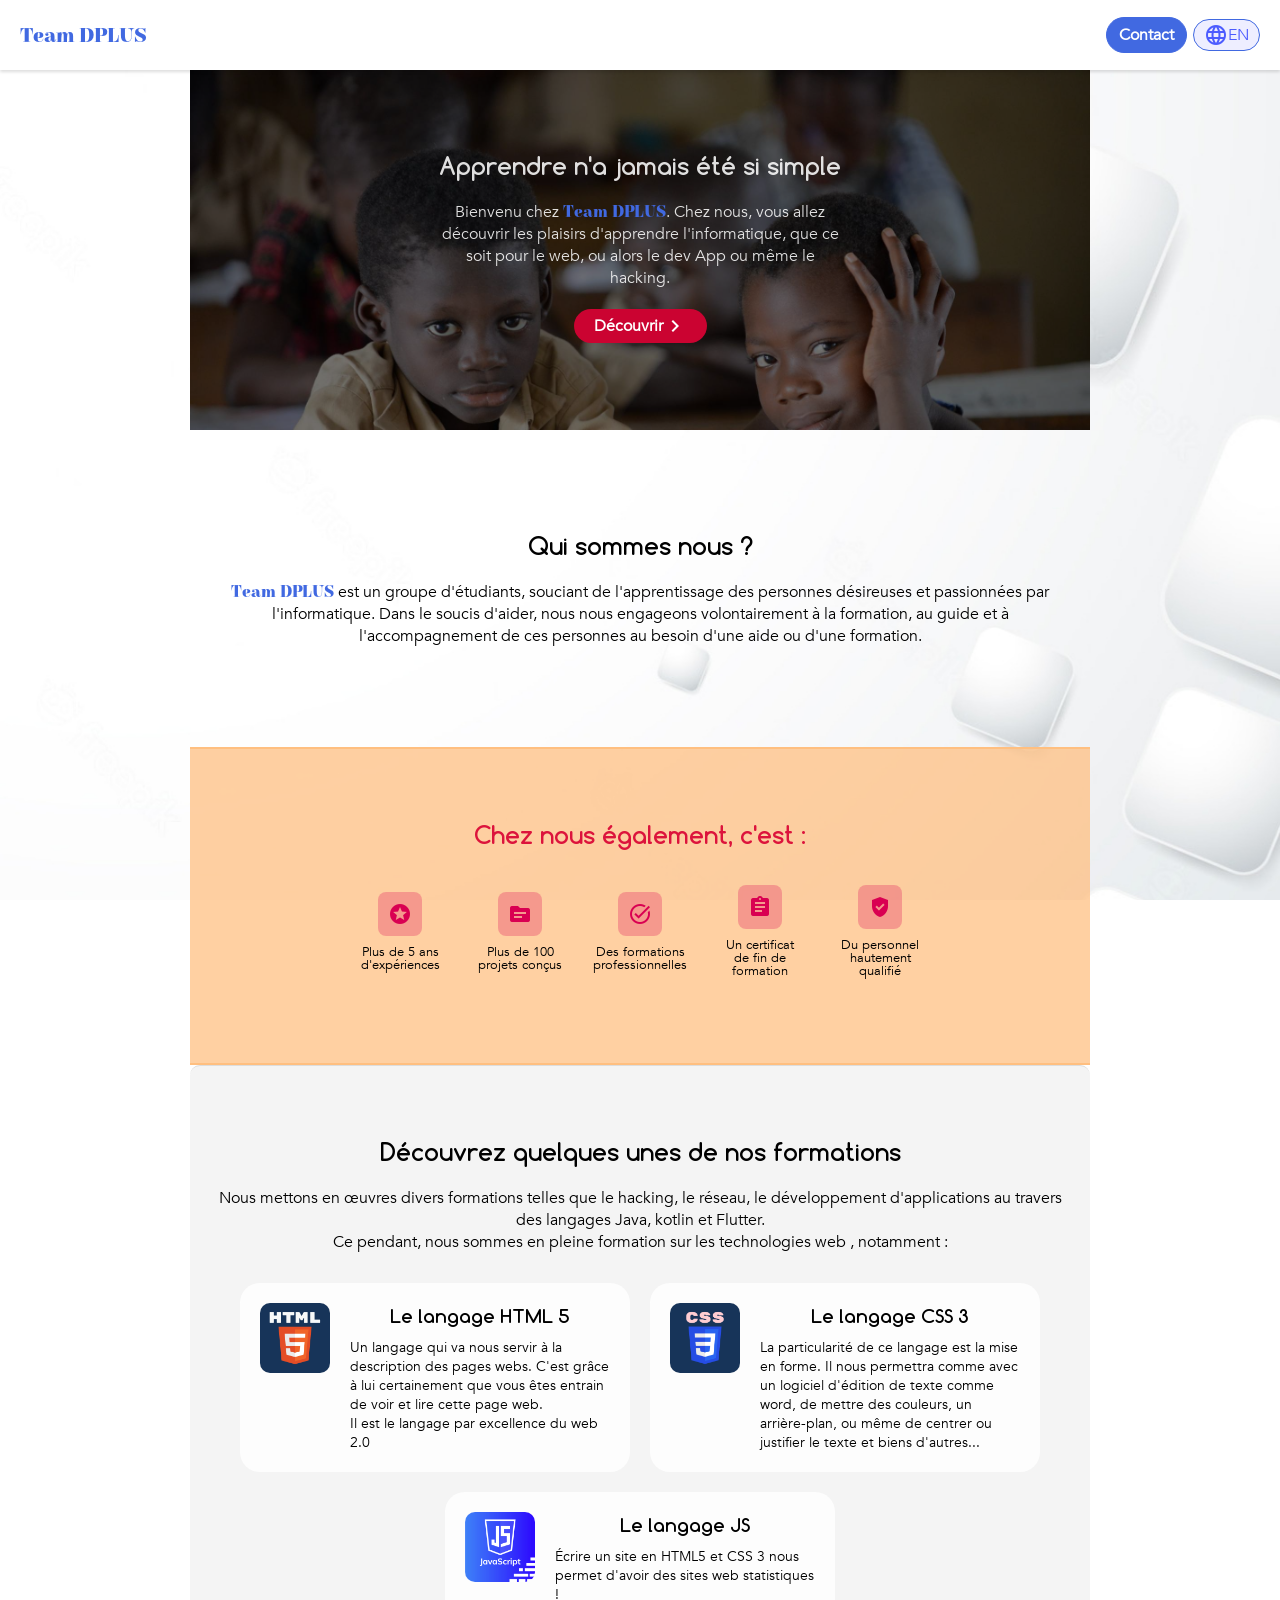
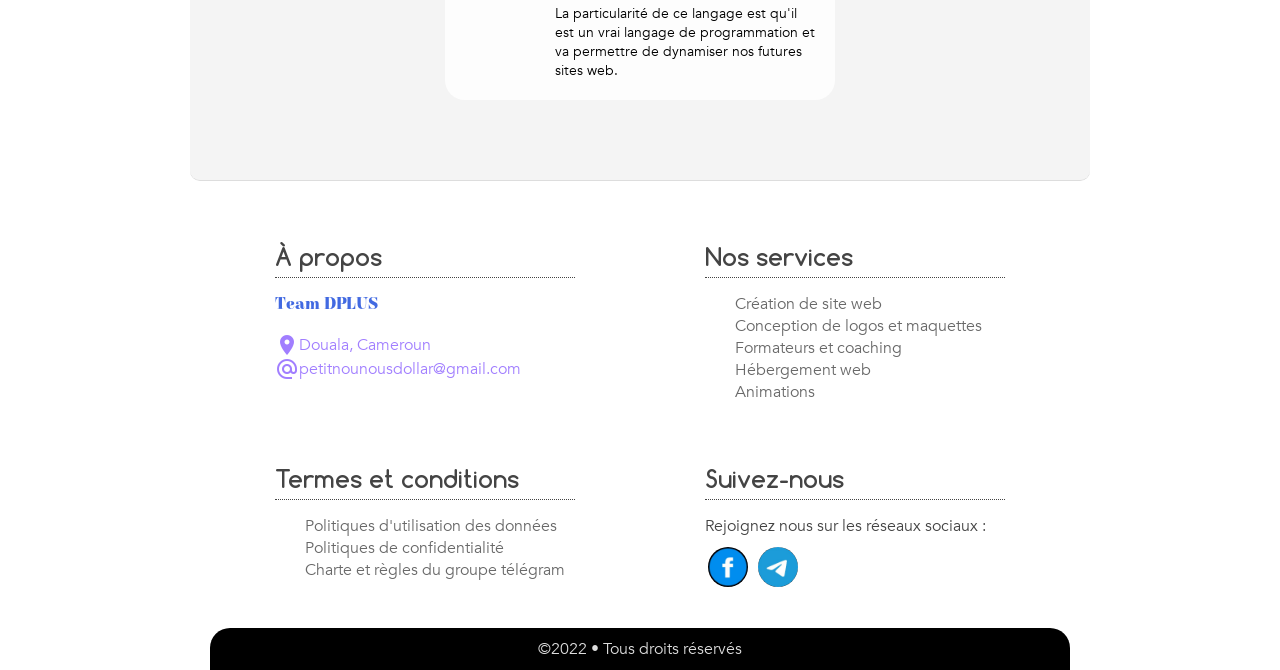
<file: index.html>
<!DOCTYPE html>
<html lang="fr">
<head>
	<meta charset="utf-8" />
	<title>Team Dplus • Exercice fin chapitre 2</title>
	<meta name="author" content="Diamond Plus" />
	<meta name="keywords" content="Team Dplus, Apprendre, Apprentissage, école en ligne, Télégram Team Dplus" />
	<meta name="description" content="" />
	<link rel="apple-touch-icon" href="img/icon.jpg" />
	<link rel="shortcut icon" href="img/icon.jpg" type="image/x-icon" />
	<meta name="viewport" content="width=device-width, initial-scale=1.0" />
	<link rel="stylesheet" href="css/style.css" type="text/css" />
	<link rel="stylesheet" href="css/polices.css" type="text/css" />
</head>
<body><div id="app">
	<header>
		<div class="logo">
			<a href="">Team DPLUS</a>
		</div>
		<nav>
			<ul>
				<li><a href="contact.html">Contact</a></li>
				<li><a href="en/"><span class="material-icons">language</span> EN</a></li>
			</ul>
		</nav>
	</header>
	<section class="index">
		<div>
			<h1>Apprendre n'a jamais été si simple</h1>
			<p>
				Bienvenu chez <span class="logo">Team DPLUS</span>. Chez nous, vous allez découvrir les plaisirs d'apprendre l'informatique, que ce soit pour le web, ou alors le dev App ou même le hacking.
			</p>
			<a href="#about">Découvrir <span class="material-icons fleches">keyboard_arrow_right </span></a>
		</div>
	</section>
	<section id="about">
		<h2>Qui sommes nous ?</h2>
		<p>
			<span class="logo">Team DPLUS</span> est un groupe d'étudiants, souciant de l'apprentissage des personnes désireuses et passionnées par l'informatique. Dans le soucis d'aider, nous nous engageons volontairement à la formation, au guide et à l'accompagnement de ces personnes au besoin d'une aide ou d'une formation.
		</p>
	</section>
	<section id="price">
		<h2>Chez nous également, c'est :</h2>
		<div class="price-item">
			<figure>
				<span class="material-icons ico-price">stars</span>
				<figcaption>plus de 5 ans<br>d'expériences</figcaption>
			</figure>
			<figure>
				<span class="material-icons ico-price">topic</span>
				<figcaption>plus de 100<br>projets conçus</figcaption>
			</figure>
			<figure>
				<span class="material-icons ico-price">task_alt</span>
				<figcaption>des formations<br>professionnelles</figcaption>
			</figure>
			<figure>
				<span class="material-icons ico-price">assignment</span>
				<figcaption>Un certificat<br>de fin de formation</figcaption>
			</figure>
			<figure>
				<span class="material-icons ico-price">gpp_good</span>
				<figcaption>Du personnel<br>hautement qualifié</figcaption>
			</figure>
		</div>
	</section>
	<section id="formation">
		<h2>Découvrez quelques unes de nos formations</h2>
		<p>
			Nous mettons en œuvres divers formations telles que le hacking, le réseau, le développement d'applications au travers des langages Java, kotlin et Flutter. <br />Ce pendant, nous sommes en pleine formation sur les technologies web , notamment :
		</p>
		<div id="lang-web">
			<figure>
				<img src="img/html.jpg" alt="logo_html" />
				<figcaption>
					<h3>Le langage HTML 5</h3>
					<p>
						Un langage qui va nous servir à la description des pages webs. C'est grâce à lui certainement que vous êtes entrain de voir et lire cette page web.<br>Il est le langage par excellence du web 2.0
					</p>
				</figcaption>
			</figure>
			<figure>
				<img src="img/css.jpg" alt="logo_css" />
				<figcaption>
					<h3>Le langage CSS 3</h3>
					<p>
						La particularité de ce langage est la mise en forme. Il nous permettra comme avec un logiciel d'édition de texte comme word, de mettre des couleurs, un arrière-plan, ou même de centrer ou justifier le texte et biens d'autres...
					</p>
				</figcaption>
			</figure>
			<figure>
				<img src="img/js.jpg" alt="logo_js" />
				<figcaption>
					<h3>Le langage JS</h3>
					<p>
						Écrire un site en HTML5 et CSS 3 nous permet d'avoir des sites web statistiques !<br>La particularité de ce langage est qu'il est un vrai langage de programmation et va permettre de dynamiser nos futures sites web.
					</p>
				</figcaption>
			</figure>
		</div>
	</section>
	<footer>
		<div id="flex">
			<div id="foo_about">
				<h2>À propos</h2>
				<ul>
					<li><span class="logo">Team DPLUS</span></li>
					<li><a href="https://maps.app.goo.gl/ZhsnXy8rnsz7r8EN7" target="_blank"><span class="material-icons">location_on</span>Douala, Cameroun</a></li>
					<li><a href="mailto: petitnounousdollar@gmail.com" target="_blank"> <span class="material-icons">alternate_email</span>petitnounousdollar@gmail.com</a></li>
				</ul>
			</div>
			<div id="services">
				<h2>Nos services</h2>
				<ul>
					<li>Création de site web</li>
					<li>Conception de logos et maquettes</li>
					<li>Formateurs et coaching</li>
					<li>Hébergement web</li>
					<li>Animations</li>
				</ul>
			</div>
			<div id="termes">
				<h2>Termes et conditions</h2>
				<ul>
					<li>Politiques d'utilisation des données</li>
					<li>Politiques de confidentialité</li>
					<li>Charte et règles du groupe télégram</li>
				</ul>
			</div>
			<div id="rs">
				<h2>Suivez-nous</h2>
				<p>
					Rejoignez nous sur les réseaux sociaux : <br />
					<a href="https://www.facebook.com/teamdplus" target="_blank"><img src="img/face.jpg" alt="Facebook logo" />
					</a>
					<a href="https://t.me/teamdplus/110" target="_blank"><img src="img/tele.jpg" alt="Telegram logo" /></a>
				</p>
			</div>
		</div>
		<div id="copyright">
			©2022 • Tous droits réservés 
		</div>
	</footer></div>
</body>
</html>
</file>
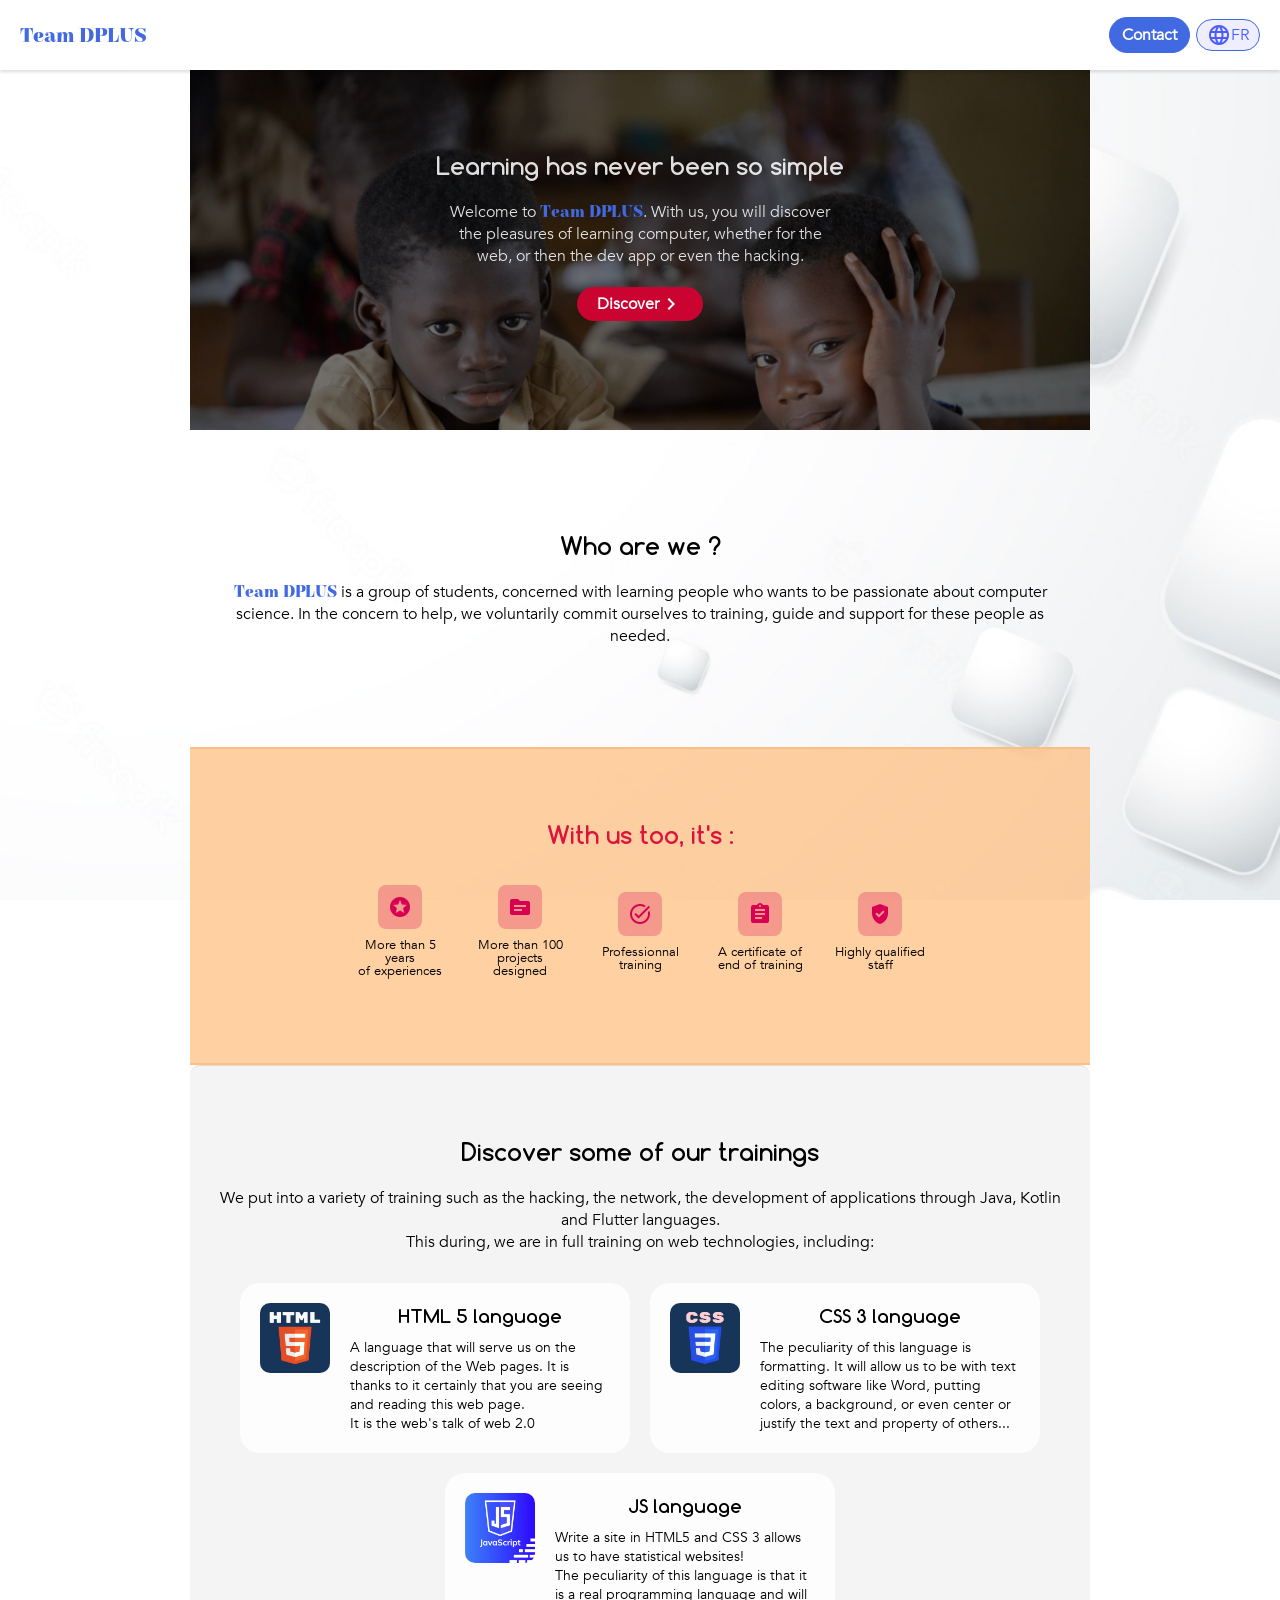
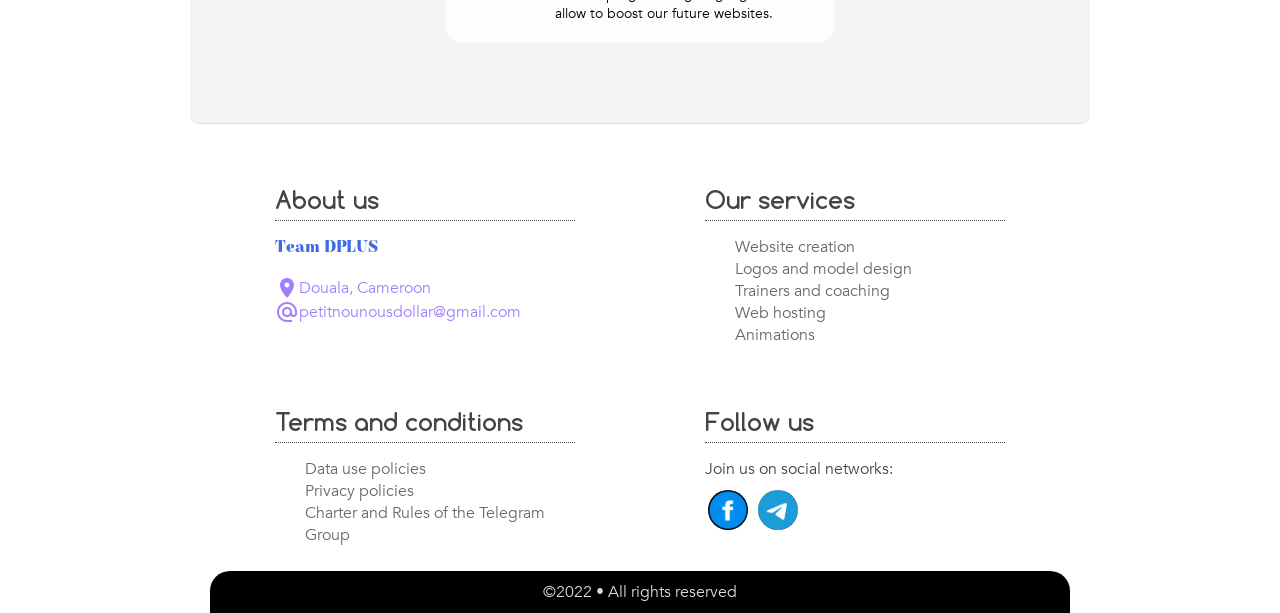
<file: en/index.html>
<!DOCTYPE html>
<html lang="en">
<head>
	<meta charset="utf-8" />
	<title>Team Dplus • Exercise end of Chapter 2</title>
	<meta name="author" content="Diamond Plus" />
	<meta name="keywords" content="Team Dplus, Learn, Learning, Online School, Team Team Dplus" />
	<meta name="description" content="" />
	<link rel="apple-touch-icon" href="../img/icon.jpg" />
	<link rel="shortcut icon" href="../img/icon.jpg" type="image/x-icon" />
	<meta name="viewport" content="width=device-width, initial-scale=1.0" />
	<link rel="stylesheet" href="../css/style.css" type="text/css" />
	<link rel="stylesheet" href="../css/polices.css" type="text/css" />
</head>
<body><div id="app">
	<header>
		<div class="logo">
			<a href="">Team DPLUS</a>
		</div>
		<nav>
			<ul>
				<li><a href="contact.html">Contact</a></li>
				<li><a href="../"><span class="material-icons">language</span> FR</a></li>
			</ul>
		</nav>
	</header>
	<section class="index">
		<div>
			<h1>Learning has never been so simple</h1>
			<p>
				Welcome to <span class="logo">Team DPLUS</span>. With us, you will discover the pleasures of learning computer, whether for the web, or then the dev app or even the hacking.
			</p>
			<a href="#about">Discover <span class="material-icons fleches">keyboard_arrow_right </span></a>
		</div>
	</section>
	<section id="about">
		<h2>Who are we ?</h2>
		<p>
			<span class="logo">Team DPLUS</span> is a group of students, concerned with learning people who wants to be passionate about computer science. In the concern to help, we voluntarily commit ourselves to training, guide and support for these people as needed.
		</p>
	</section>
	<section id="price">
		<h2>With us too, it's :</h2>
		<div class="price-item">
			<figure>
				<span class="material-icons ico-price">stars</span>
				<figcaption>More than 5 years<br>of experiences</figcaption>
			</figure>
			<figure>
				<span class="material-icons ico-price">topic</span>
				<figcaption>More than 100<br>projects designed</figcaption>
			</figure>
			<figure>
				<span class="material-icons ico-price">task_alt</span>
				<figcaption>Professionnal<br>training</figcaption>
			</figure>
			<figure>
				<span class="material-icons ico-price">assignment</span>
				<figcaption>A certificate of<br>end of training</figcaption>
			</figure>
			<figure>
				<span class="material-icons ico-price">gpp_good</span>
				<figcaption>Highly qualified <br>staff</figcaption>
			</figure>
		</div>
	</section>
	<section id="formation">
		<h2>Discover some of our trainings</h2>
		<p>
			We put into a variety of training such as the hacking, the network, the development of applications through Java, Kotlin and Flutter languages. <br /> This during, we are in full training on web technologies, including:
		</p>
		<div id="lang-web">
			<figure>
				<img src="../img/html.jpg" alt="logo_html" />
				<figcaption>
					<h3>HTML 5 language</h3>
					<p>
						A language that will serve us on the description of the Web pages. It is thanks to it certainly that you are seeing and reading this web page. <br> It is the web's talk of web 2.0
					</p>
				</figcaption>
			</figure>
			<figure>
				<img src="../img/css.jpg" alt="logo_css" />
				<figcaption>
					<h3>CSS 3 language</h3>
					<p>
						The peculiarity of this language is formatting. It will allow us to be with text editing software like Word, putting colors, a background, or even center or justify the text and property of others...
					</p>
				</figcaption>
			</figure>
			<figure>
				<img src="../img/js.jpg" alt="logo_js" />
				<figcaption>
					<h3>JS language</h3>
					<p>
						Write a site in HTML5 and CSS 3 allows us to have statistical websites! <br> The peculiarity of this language is that it is a real programming language and will allow to boost our future websites.
					</p>
				</figcaption>
			</figure>
		</div>
	</section>
	<footer>
		<div id="flex">
			<div id="foo_about">
				<h2>About us</h2>
				<ul>
					<li><span class="logo">Team DPLUS</span></li>
					<li><a href="https://maps.app.goo.gl/ZhsnXy8rnsz7r8EN7" target="_blank"><span class="material-icons">location_on</span>Douala, Cameroon</a></li>
					<li><a href="mailto: petitnounousdollar@gmail.com" target="_blank"> <span class="material-icons">alternate_email</span>petitnounousdollar@gmail.com</a></li>
				</ul>
			</div>
			<div id="services">
				<h2>Our services</h2>
				<ul>
					<li>Website creation</li>
					<li>Logos and model design</li>
					<li>Trainers and coaching</li>
					<li>Web hosting</li>
					<li>Animations</li>
				</ul>
			</div>
			<div id="termes">
				<h2>Terms and conditions</h2>
				<ul>
					<li>Data use policies</li>
					<li>Privacy policies</li>
					<li>Charter and Rules of the Telegram Group</li>
				</ul>
			</div>
			<div id="rs">
				<h2>Follow us</h2>
				<p>
					Join us on social networks: <br />
					<a href="https://www.facebook.com/teamdplus" target="_blank"><img src="../img/face.jpg" alt="Facebook logo" />
					</a>
					<a href="https://t.me/teamdplus/110" target="_blank"><img src="../img/tele.jpg" alt="Telegram logo" /></a>
				</p>
			</div>
		</div>
		<div id="copyright">
			©2022 • All rights reserved
		</div>
	</footer></div>
</body>
</html>
</file>
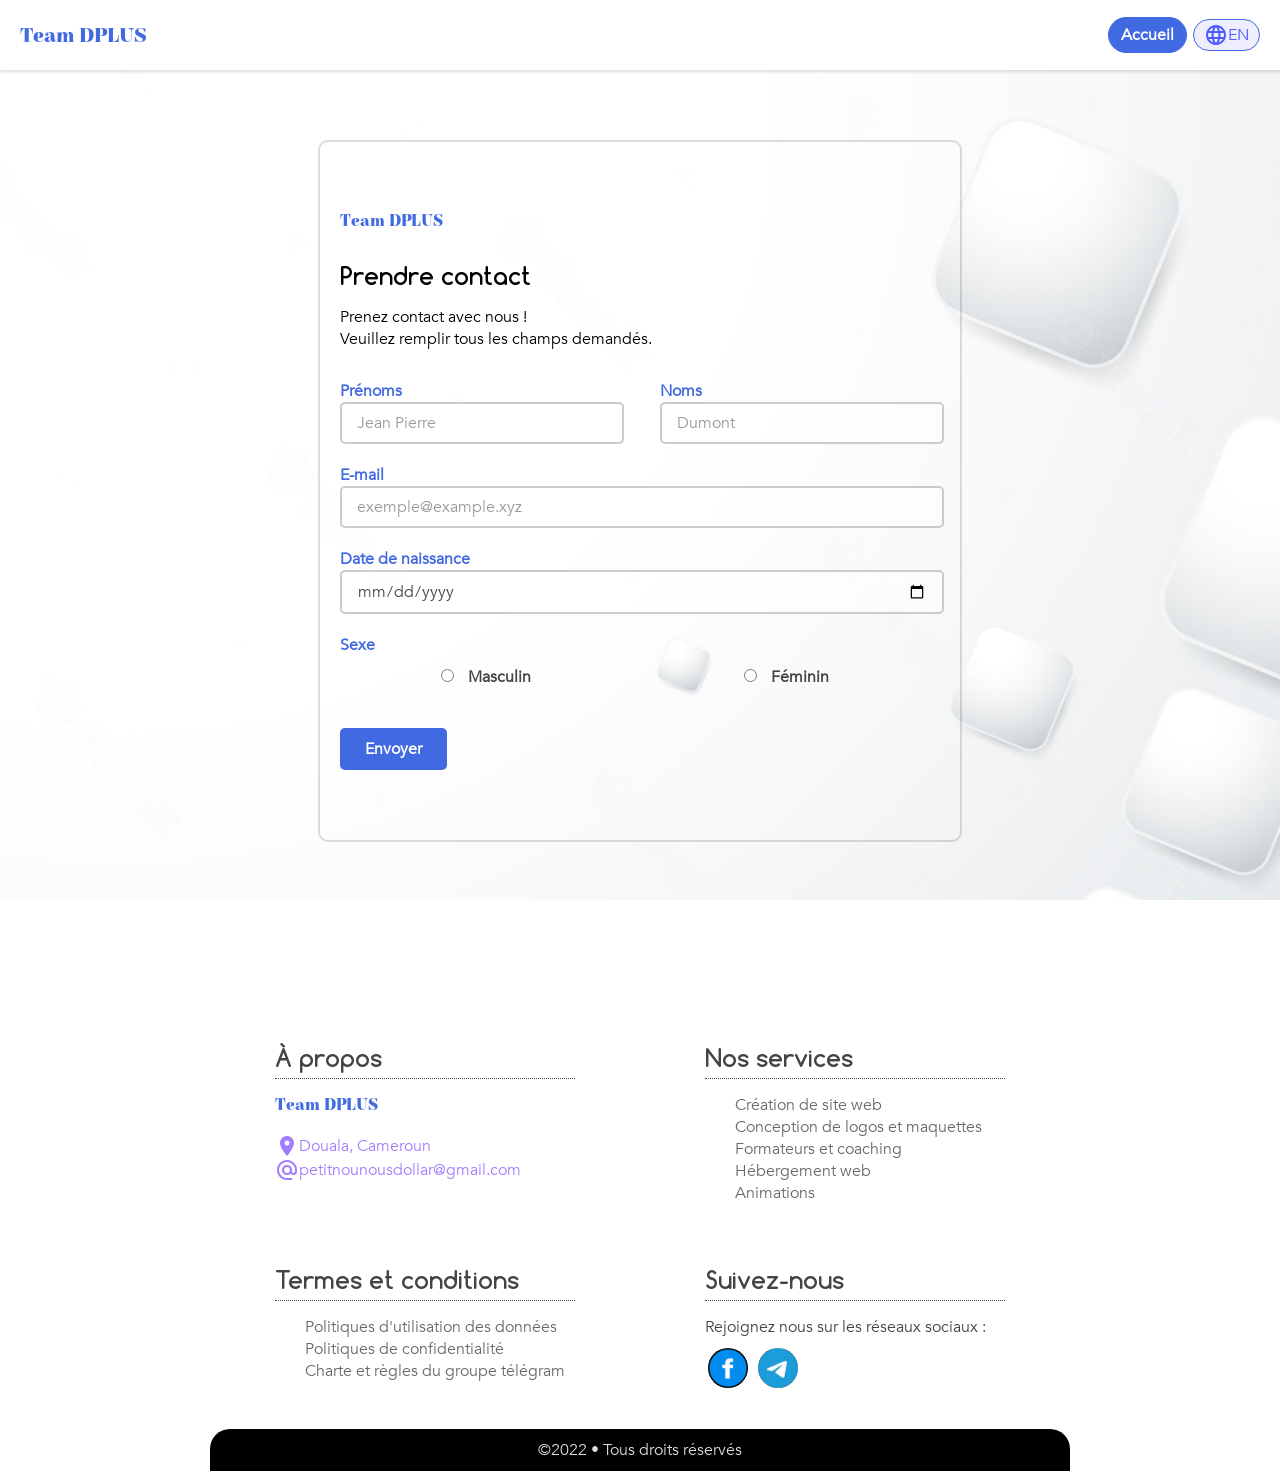
<file: contact.html>
<!DOCTYPE html>
<html lang="fr">
<head>
	<meta charset="utf-8" />
	<title>Team Dplus • Contacter • Exercice fin chapitre 2</title>
	<meta name="author" content="Diamond Plus" />
	<meta name="keywords" content="Team Dplus, Apprendre, Apprentissage, école en ligne, Télégram Team Dplus" />
	<meta name="description" content="" />
	<link rel="apple-touch-icon" href="img/icon.jpg" />
	<link rel="shortcut icon" href="img/icon.jpg" type="image/x-icon" />
	<meta name="viewport" content="width=device-width, initial-scale=1.0" />
	<link rel="stylesheet" href="css/style.css" type="text/css" />
	<link rel="stylesheet" href="css/polices.css" type="text/css" />
</head>
<body><div id="app">
	<header>
		<div class="logo">
			<a href="../">Team DPLUS</a>
		</div>
		<nav>
			<ul>
				<li><a href="../">Accueil</a></li>
				<li><a href="en/contact.html"><span class="material-icons">language</span> EN</a></li>
			</ul>
		</nav>
	</header>
	<form>
		<div class="logo">
			Team DPLUS
		</div>
		<h2>Prendre contact</h2>
		<p>
			Prenez contact avec nous !<br>Veuillez remplir tous les champs demandés.
		</p>
		<div class="names">
			<div>
				<label for="prenoms">Prénoms </label><br />
				<input type="text" name="prenoms" id="prenoms" placeholder="Jean Pierre" required />
			</div>
			<div>
				<label for="noms">Noms</label><br />
				<input type="text" name="noms" id="noms" placeholder="Dumont" required />
			</div>
		</div>
		<label for="mail">E-mail</label><br />
		<input type="email" name="mail" id="mail" required placeholder="exemple@example.xyz"/><br />
		<label for="naissance">Date de naissance</label><br />
		<input type="date" name="naissance" id="naissance" placeholder="19/02/1976" /><br />
		<label>Sexe</label><br />
		<div class="sexe">
			<div>
				<input type="radio" name="sexe" id="masc" required/> <label for="masc" value="M">Masculin</label>
			</div>
			<div>
				<input type="radio" name="sexe" id="fem" required /> <label for="fem" value="F">Féminin</label>
			</div>
		</div>
		<input type="submit" name="send" id="send" value="Envoyer" />
	</form>
	<footer>
		<div id="flex">
			<div id="foo_about">
				<h2>À propos</h2>
				<ul>
					<li><span class="logo">Team DPLUS</span></li>
					<li><a href="https://maps.app.goo.gl/ZhsnXy8rnsz7r8EN7" target="_blank"><span class="material-icons">location_on</span>Douala, Cameroun</a></li>
					<li><a href="mailto: petitnounousdollar@gmail.com" target="_blank"> <span class="material-icons">alternate_email</span>petitnounousdollar@gmail.com</a></li>
				</ul>
			</div>
			<div id="services">
				<h2>Nos services</h2>
				<ul>
					<li>Création de site web</li>
					<li>Conception de logos et maquettes</li>
					<li>Formateurs et coaching</li>
					<li>Hébergement web</li>
					<li>Animations</li>
				</ul>
			</div>
			<div id="termes">
				<h2>Termes et conditions</h2>
				<ul>
					<li>Politiques d'utilisation des données</li>
					<li>Politiques de confidentialité</li>
					<li>Charte et règles du groupe télégram</li>
				</ul>
			</div>
			<div id="rs">
				<h2>Suivez-nous</h2>
				<p>
					Rejoignez nous sur les réseaux sociaux : <br />
					<a href="https://www.facebook.com/teamdplus" target="_blank"><img src="img/face.jpg" alt="Facebook logo" />
					</a>
					<a href="https://t.me/teamdplus/110" target="_blank"><img src="img/tele.jpg" alt="Telegram logo" /></a>
				</p>
			</div>
		</div>
		<div id="copyright">
			©2022 • Tous droits réservés
		</div>
	</footer></div>
</body>
</html>
</file>
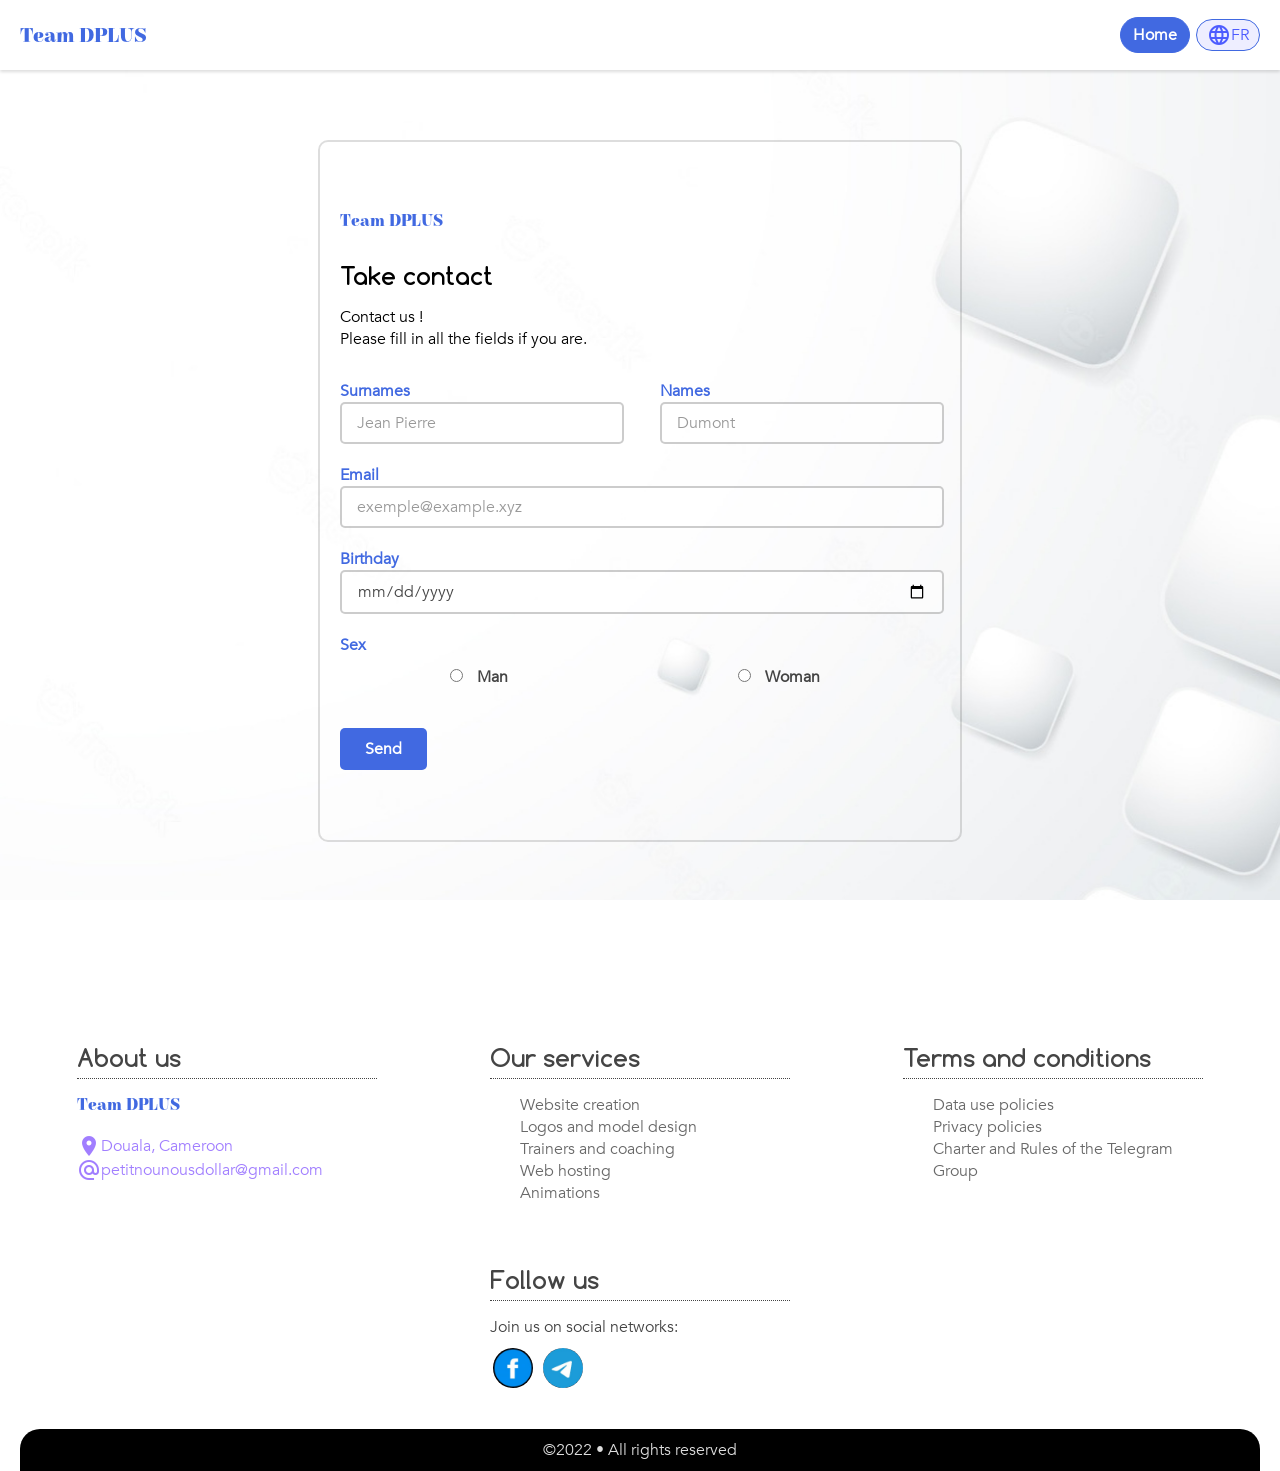
<file: en/contact.html>
<!DOCTYPE html>
<html lang="en">
<head>
	<meta charset="utf-8" />
	<title>Team Dplus • Contact • Exercise end of Chapter 2</title>
	<meta name="author" content="Diamond Plus" />
	<meta name="keywords" content="Team Dplus, Learn, Learning, Online School, Team Team Dplus" />
	<meta name="description" content="" />
	<link rel="apple-touch-icon" href="../img/icon.jpg" />
	<link rel="shortcut icon" href="../img/icon.jpg" type="image/x-icon" />
	<meta name="viewport" content="width=device-width, initial-scale=1.0" />
	<link rel="stylesheet" href="../css/style.css" type="text/css" />
	<link rel="stylesheet" href="../css/polices.css" type="text/css" />
</head>
<body><div id="app">
	
</div>
	<header>
		<div class="logo">
			<a href="../en">Team DPLUS</a>
		</div>
		<nav>
			<ul>
				<li><a href="../en/">Home</a></li>
				<li><a href="../contact.html"><span class="material-icons">language</span> FR</a></li>
			</ul>
		</nav>
	</header>
	<form>
		<div class="logo">
			Team DPLUS
		</div>
		<h2>Take contact</h2>
		<p>
			Contact us ! <br> Please fill in all the fields if you are.
		</p>
		<div class="names">
			<div>
				<label for="prenoms">Surnames </label><br />
				<input type="text" name="prenoms" id="prenoms" placeholder="Jean Pierre" required />
			</div>
			<div>
				<label for="noms">Names</label><br />
				<input type="text" name="noms" id="noms" placeholder="Dumont" required />
			</div>
		</div>
		<label for="mail">Email</label><br />
		<input type="email" name="mail" id="mail" required placeholder="exemple@example.xyz"/><br />
		<label for="naissance">Birthday</label><br />
		<input type="date" name="naissance" id="naissance" placeholder="19/02/1976" /><br />
		<label>Sex</label><br />
		<div class="sexe">
			<div>
				<input type="radio" name="sexe" id="masc" required/> <label for="masc" value="M">Man</label>
			</div>
			<div>
				<input type="radio" name="sexe" id="fem" required /> <label for="fem" value="F">Woman</label>
			</div>
		</div>
		<input type="submit" name="send" id="send" value="Send" />
	</form>
	<footer>
		<div id="flex">
			<div id="foo_about">
				<h2>About us</h2>
				<ul>
					<li><span class="logo">Team DPLUS</span></li>
					<li><a href="https://maps.app.goo.gl/ZhsnXy8rnsz7r8EN7" target="_blank"><span class="material-icons">location_on</span>Douala, Cameroon</a></li>
					<li><a href="mailto: petitnounousdollar@gmail.com" target="_blank"> <span class="material-icons">alternate_email</span>petitnounousdollar@gmail.com</a></li>
				</ul>
			</div>
			<div id="services">
				<h2>Our services</h2>
				<ul>
					<li>Website creation</li>
					<li>Logos and model design</li>
					<li>Trainers and coaching</li>
					<li>Web hosting</li>
					<li>Animations</li>
				</ul>
			</div>
			<div id="termes">
				<h2>Terms and conditions</h2>
				<ul>
					<li>Data use policies</li>
					<li>Privacy policies</li>
					<li>Charter and Rules of the Telegram Group</li>
				</ul>
			</div>
			<div id="rs">
				<h2>Follow us</h2>
				<p>
					Join us on social networks: <br />
					<a href="https://www.facebook.com/teamdplus" target="_blank"><img src="../img/face.jpg" alt="Facebook logo" />
					</a>
					<a href="https://t.me/teamdplus/110" target="_blank"><img src="../img/tele.jpg" alt="Telegram logo" /></a>
				</p>
			</div>
		</div>
		<div id="copyright">
			©2022 • All rights reserved
		</div>
	</footer></div>
</body>
</html>
</file>
<file: css/style.css>
*{
	padding: 0;
	margin: 0;
	text-decoration: none;
	outline: none;
	list-style: none;
	scroll-behavior: smooth;
}

body{
	background: url("../img/bgp.jpg");
	background-size: cover;
	background-attachment: fixed;
	margin-top: 70px;
	font-family: Po18;
}

header{
	height: 70px;
	display: flex;
	padding: 0 20px;
	justify-content: space-between;
	align-items: center;
	background: #fff;
	position: fixed;
	top: 0;
	left: 0;
	width: calc(100% - 40px);
	box-shadow: 0 2px 3px #0002;
	z-index: 1;
}

.logo{
	color: royalblue;
	font-family: Po52;
}

.logo a{
	color: royalblue;
	font-weight: bold;
	font-size: 20px;
}

nav ul, nav ul li, nav li a{
	display: flex;
	align-items: center;
}

nav ul li:first-child a{
	background: royalblue;
	color: #fff;
	border: solid 1px royalblue;
	display: inline-block;
	padding: 6px 12px;
	text-align: center;
	border-radius: 20px;
	font-weight: bold;
}

nav ul li:last-child a{
	border: solid 1px royalblue;
	color: #34fd;
	background: #00f1;
	margin-left: 6px;
	padding: 3px 10px;
	border-radius: 20px;
}

section.index{
	background: url("../img/afric-school.jpg"), linear-gradient(to bottom right, blue, purple);
	background-size: cover;
	height: 360px;
}

section.index div{
	height: 200px;
	background: #0008;
	padding: 80px 30px;
	color: #fffd;
	text-align: center;
	display: flex;
	flex-direction: column;
	align-items: center;
}

.fleches{
	animation: anim1 2s linear infinite;
}

@keyframes anim1{
	0%, 100%{
		position: relative;
		left: 0;
		z-index: 0;
	}
	50%{
		position: relative;
		left: 10px;
		z-index: 0;
	}
}

h1, H2, h3, h4, h5, h6{
	font-family: Po39;
}

.index p{
	margin: 20px 0;
}

.index a{
	display: inline-flex;
	align-items: center;
	background:#CB0331;
	color: #fff;
	padding: 5px 20px;
	border-radius: 20px;
	justify-content: center;
	text-align: center;
	font-weight: bold;
}

#about{
	padding: 100px 20px 100px;
}
#about h2 {
	margin-bottom: 20px;
}

#price{
	padding: 70px 20px;
	background: #FFBF80bb;
	border-top: solid 2px #FFBF80;
	border-bottom: solid 2px #FFBF80;
}

#price h2{
	color: crimson;
	margin-bottom: 20px;
}

.price-item{
	display: flex;
	justify-content: center;
	align-items: center;
	flex-wrap: wrap;
}

.price-item figure{
	text-align: center;
	margin: 15px 10px;
	color: ad90052;
}

.price-item .ico-price{
	background: #d9005244;
	display: inline-block;
	padding: 10px;
	border-radius: 8px;
	color: #d90052;
}

.price-item figcaption {
	font-size: 13px;
	line-height: 13px;
	margin-top: 10px;
}

.price-item figcaption::first-letter {
	text-transform: uppercase;
}

#formation{
	background: #ddd5;
	padding: 70px 20px;
	border-top: solid 1px #ddd;
	border-bottom: solid 1px #ddd;
	border-radius: 10px;
}

#formation h2 + p {
	padding: 20px 0;
}

#formation figure{
	display: flex;
	align-items: start;
	background: #fffd;
	padding: 20px;
	margin: 10px 0;
	border-radius: 20px;
}

figure img {
	width: 70px;
	border-radius: 10px;
}

#formation figcaption{
	margin-left: 20px;
}

#formation figure p{
	padding-top: 10px;
	font-size: 14px;
}

footer{
	background: url("../img/bg2.jpg");
	background-attachment: fixed;
	background-size: cover;
	color: #444;
	padding: 10px 20px 0;
}

footer h2 {
	padding: 40px 0 5px;
	border-bottom: dotted 1px #444;
	margin-bottom: 15px;
}

#foo_about ul {
	margin: 0;
	opacity: 1;
}

footer ul{
	opacity :.8;
	margin-left: 30px;
}

footer a{
	display: flex;
	align-items: center;
	color: #4600FF;
	opacity: .5;
}

#rs a{
	opacity: 1;
	display: inline-block;
}

#rs img{
	width: 40px;
	object-fit: cover;
	margin: 10px 3px 25px;
	border-radius: 50%;
}

footer .logo{
	display: inline-block;
	margin-bottom: 20px;
}

#copyright{
	padding: 10px;
	text-align: center;
	background: #000;
	color: #ddd;
	border-top-left-radius: 20px;
	border-top-right-radius: 20px;
}

/*#popup{
	position: fixed;
	top: 0;
	left: 0;
	width: 100%;
	height: 100%;
	backdrop-filter: blur(8px);
	background: #0003;
	z-index: 2;
	overflow: hidden;
}

.pop{
	position: absolute;
	bottom: 0;
	left: 0;
	padding: 30px 30px 20px;
	background: url("../img/bg2.jpg");
	background-size: cover;
	width: calc(100% - 60px);
	border-top-left-radius: 50px;
	border-top-right-radius: 50px;
}

.pop h2 {
	color: crimson;
}

.pop p{
	padding: 20px 0 10px;
	display: flex;
}

.pop p span.btn{
	background: crimson;
	color: #fff;
	display: inline-block;
	padding: 10px 30px;
	border-radius: 10px;
	margin-top: 20px;
	float: right;
}

.pop .material-icons {
	display: inline-block;
	font-size: 60px;
	color: #FF9A00;
	margin-right: 10px;
}

	<div id="popup">
		<div class="pop">
			<h2>Avertissement</h2>
			<p><span class="material-icons">error_outline</span>
				<span>Notre site n'utilise pas de cookies, ainsi toutes les données s'il arrive que nous les collectons, ne seront pas enregistrées ! <br />
				<span class="btn" onclick="document.querySelector('#popup').style.display = 'none';">D'accord</span></span>
				</p>
		</div>
	</div>*/

form{
	padding: 70px 20px;
}

form h2 {
	padding: 30px 0 10px;
}

form h2 + p{
	margin: 5px 0 10px;
}
label{
	font-weight: bold;
	color: royalblue;
	display: inline-block;
	margin-top: 20px;
}

input{
	font-size: 16px;
	padding: 8px 15px;
	border: solid 2px #0003;
	width: calc(100% - 30px);
	border-radius: 5px;
	background:#fff8;
	caret-color: royalblue;
	font-family: Po18;
	color: #000b;
}

input:focus{
	border: solid 2px #34fa;
}

input::placeholder {
	font-family: Po18;
	color: #0006;
}

input[type=radio]{
	width: auto;
	padding: 0;
}

.sexe{
	display: flex;
	justify-content: space-around;
}

.sexe label{
	margin-top: 10px;
	padding: 0 10px 40px;
	color: #000b;
}

input[type=submit]{
	width: auto;
	background: royalblue;
	color: #fff;
	border:none;
	font-weight: bold;
	padding: 10px 25px;
}

.price-item figure{
		width: 90px;
	}

@media screen and (min-width:720px){
	section.index p{
		max-width: 400px;
	}
	section h1, section H2, section h3,section h4, section h5 {
		text-align: center;
	}
	form{
		width: 600px;
		border: solid 2px #0002;
		margin: 140px auto;
		padding: 70px 20px;
		border-radius: 10px;
	}
	#lang-web, #flex{
		display: flex;
		justify-content: center;
		flex-wrap: wrap;
	}
	#lang-web figure{
		width: 500px;
		text-align: left;
		margin: 10px;
	}
	#flex{
		justify-content: space-around;
	}
	#flex div{
		width: 300px;
		margin: 10px 20px;
	}
	
	.names{
		display: flex;
		justify-content: space-between;
	}
	
	.names div{
		width: 100%;
	}
	
	.names div:first-child{
		margin-right: 20px;
	}
	.names div:last-child{
		margin-left: 20px;
	}
	.price-item figure{
		width: 100px;
	}
}

@media screen and (min-width:1080px){
	section{
		text-align: center;
	}
	
	#app{
		width: 900px;
		margin: 0 auto;
	}
	
	#lang-web figure{
		width: 350px;
	}
}
</file>
<file: css/polices.css>
@font-face{font-family:Po1;src:url(../polices/a001.ttf);font-weight:400;font-style:normal}@font-face{font-family:Po2;src:url(../polices/a002.ttf);font-weight:400;font-style:normal}@font-face{font-family:Po3;src:url(../polices/a003.ttf);font-weight:400;font-style:normal}@font-face{font-family:Po4;src:url(../polices/a004.ttf);font-weight:400;font-style:normal}@font-face{font-family:Po5;src:url(../polices/a005.ttf);font-weight:400;font-style:normal}@font-face{font-family:Po6;src:url(../polices/a006.ttf);font-weight:400;font-style:normal}@font-face{font-family:Po7;src:url(../polices/a007.ttf);font-weight:400;font-style:normal}@font-face{font-family:Po8;src:url(../polices/a008.ttf);font-weight:400;font-style:normal}@font-face{font-family:Po9;src:url(../polices/a009.ttf);font-weight:400;font-style:normal}@font-face{font-family:Po10;src:url(../polices/a010.ttf);font-weight:400;font-style:normal}@font-face{font-family:Po11;src:url(../polices/a011.ttf);font-weight:400;font-style:normal}@font-face{font-family:Po12;src:url(../polices/a012.ttf);font-weight:400;font-style:normal}@font-face{font-family:Po13;src:url(../polices/a013.ttf);font-weight:400;font-style:normal}@font-face{font-family:Po14;src:url(../polices/a014.ttf);font-weight:400;font-style:normal}@font-face{font-family:Po15;src:url(../polices/a015.ttf);font-weight:400;font-style:normal}@font-face{font-family:Po16;src:url(../polices/a016.ttf);font-weight:400;font-style:normal}@font-face{font-family:Po17;src:url(../polices/a017.ttf);font-weight:400;font-style:normal}@font-face{font-family:Po18;src:url(../polices/a018.ttf);font-weight:400;font-style:normal}@font-face{font-family:Po19;src:url(../polices/a019.ttf);font-weight:400;font-style:normal}@font-face{font-family:Po20;src:url(../polices/a020.ttf);font-weight:400;font-style:normal}@font-face{font-family:Po21;src:url(../polices/a021.ttf);font-weight:400;font-style:normal}@font-face{font-family:Po22;src:url(../polices/a022.ttf);font-weight:400;font-style:normal}@font-face{font-family:Po23;src:url(../polices/a023.ttf);font-weight:400;font-style:normal}@font-face{font-family:Po24;src:url(../polices/a024.ttf);font-weight:400;font-style:normal}@font-face{font-family:Po25;src:url(../polices/a025.ttf);font-weight:400;font-style:normal}@font-face{font-family:Po26;src:url(../polices/a026.ttf);font-weight:400;font-style:normal}@font-face{font-family:Po27;src:url(../polices/a027.ttf);font-weight:400;font-style:normal}@font-face{font-family:Po28;src:url(../polices/a028.ttf);font-weight:400;font-style:normal}@font-face{font-family:Po29;src:url(../polices/a029.ttf);font-weight:400;font-style:normal}@font-face{font-family:Po30;src:url(../polices/a030.ttf);font-weight:400;font-style:normal}@font-face{font-family:Po31;src:url(../polices/a031.ttf);font-weight:400;font-style:normal}@font-face{font-family:Po32;src:url(../polices/a032.ttf);font-weight:400;font-style:normal}@font-face{font-family:Po33;src:url(../polices/a033.ttf);font-weight:400;font-style:normal}@font-face{font-family:Po34;src:url(../polices/a034.otf);font-weight:400;font-style:normal}@font-face{font-family:Po35;src:url(../polices/a035.ttf);font-weight:400;font-style:normal}@font-face{font-family:Po36;src:url(../polices/a036.ttf);font-weight:400;font-style:normal}@font-face{font-family:Po37;src:url(../polices/a037.ttf);font-weight:400;font-style:normal}@font-face{font-family:Po38;src:url(../polices/a038.ttf);font-weight:400;font-style:normal}@font-face{font-family:Po39;src:url(../polices/a039.ttf);font-weight:400;font-style:normal}@font-face{font-family:Po40;src:url(../polices/a040.ttf);font-weight:400;font-style:normal}@font-face{font-family:Po41;src:url(../polices/a041.ttf);font-weight:400;font-style:normal}@font-face{font-family:Po42;src:url(../polices/a042.ttf);font-weight:400;font-style:normal}@font-face{font-family:Po43;src:url(../polices/a043.ttf);font-weight:400;font-style:normal}@font-face{font-family:Po44;src:url(../polices/a044.ttf);font-weight:400;font-style:normal}@font-face{font-family:Po45;src:url(../polices/a045.ttf);font-weight:400;font-style:normal}@font-face{font-family:Po46;src:url(../polices/a046.ttf);font-weight:400;font-style:normal}@font-face{font-family:Po47;src:url(../polices/a047.ttf);font-weight:400;font-style:normal}@font-face{font-family:Po48;src:url(../polices/a048.ttf);font-weight:400;font-style:normal}@font-face{font-family:Po49;src:url(../polices/a049.ttf);font-weight:400;font-style:normal}@font-face{font-family:Po50;src:url(../polices/a050.ttf);font-weight:400;font-style:normal}@font-face{font-family:Po51;src:url(../polices/a051.ttf);font-weight:400;font-style:normal}@font-face{font-family:Po52;src:url(../polices/a052.otf);font-weight:400;font-style:normal}@font-face{font-family:Po53;src:url(../polices/a053.ttf);font-weight:400;font-style:normal}@font-face{font-family:Po54;src:url(../polices/a054.ttf);font-weight:400;font-style:normal}@font-face{font-family:Po55;src:url(../polices/a055.ttf);font-weight:400;font-style:normal}@font-face{font-family:Po56;src:url(../polices/a056.ttf);font-weight:400;font-style:normal}@font-face{font-family:Po57;src:url(../polices/a057.ttf);font-weight:400;font-style:normal}@font-face{font-family:Po58;src:url(../polices/a058.ttf);font-weight:400;font-style:normal}@font-face{font-family:Po59;src:url(../polices/a059.ttf);font-weight:400;font-style:normal}@font-face{font-family:Po60;src:url(../polices/a060.ttf);font-weight:400;font-style:normal}@font-face{font-family:Po61;src:url(../polices/a061.ttf);font-weight:400;font-style:normal}@font-face{font-family:Po62;src:url(../polices/a062.ttf);font-weight:400;font-style:normal}@font-face{font-family:Po63;src:url(../polices/a063.ttf);font-weight:400;font-style:normal}@font-face{font-family:Po64;src:url(../polices/a064.ttf);font-weight:400;font-style:normal}@font-face{font-family:Po65;src:url(../polices/a065.ttf);font-weight:400;font-style:normal}@font-face{font-family:Po66;src:url(../polices/a066.ttf);font-weight:400;font-style:normal}@font-face{font-family:Po67;src:url(../polices/a067.ttf);font-weight:400;font-style:normal}@font-face{font-family:Po68;src:url(../polices/a068.ttf);font-weight:400;font-style:normal}@font-face{font-family:Po69;src:url(../polices/a069.ttf);font-weight:400;font-style:normal}@font-face{font-family:Po70;src:url(../polices/a070.ttf);font-weight:400;font-style:normal}@font-face{font-family:Po71;src:url(../polices/a071.ttf);font-weight:400;font-style:normal}@font-face{font-family:Po72;src:url(../polices/a072.ttf);font-weight:400;font-style:normal}@font-face{font-family:Po73;src:url(../polices/a073.ttf);font-weight:400;font-style:normal}@font-face{font-family:Po74;src:url(../polices/a074.ttf);font-weight:400;font-style:normal}@font-face{font-family:Po75;src:url(../polices/a075.ttf);font-weight:400;font-style:normal}@font-face{font-family:Po76;src:url(../polices/a076.ttf);font-weight:400;font-style:normal}@font-face{font-family:Po77;src:url(../polices/a077.ttf);font-weight:400;font-style:normal}@font-face{font-family:Po78;src:url(../polices/a078.ttf);font-weight:400;font-style:normal}@font-face{font-family:Po79;src:url(../polices/a079.ttf);font-weight:400;font-style:normal}@font-face{font-family:Po80;src:url(../polices/a080.ttf);font-weight:400;font-style:normal}@font-face{font-family:Po81;src:url(../polices/a082.ttf);font-weight:400;font-style:normal}@font-face{font-family:Po83;src:url(../polices/a083.otf);font-weight:400;font-style:normal}@font-face{font-family:Po84;src:url(../polices/a084.ttf);font-weight:400;font-style:normal}@font-face{font-family:Po85;src:url(../polices/a085.ttf);font-weight:400;font-style:normal}@font-face{font-family:Po86;src:url(../polices/a086.ttf);font-weight:400;font-style:normal}@font-face{font-family:Po87;src:url(../polices/a087.ttf);font-weight:400;font-style:normal}@font-face{font-family:Po88;src:url(../polices/a088.ttf);font-weight:400;font-style:normal}@font-face{font-family:Po89;src:url(../polices/a089.ttf);font-weight:400;font-style:normal}@font-face{font-family:Po90;src:url(../polices/a090.ttf);font-weight:400;font-style:normal}@font-face{font-family:Po91;src:url(../polices/a091.ttf);font-weight:400;font-style:normal}@font-face{font-family:Po92;src:url(../polices/a092.ttf);font-weight:400;font-style:normal}@font-face{font-family:Po93;src:url(../polices/a093.ttf);font-weight:400;font-style:normal}@font-face{font-family:Po94;src:url(../polices/a094.ttf);font-weight:400;font-style:normal}@font-face{font-family:Po95;src:url(../polices/a095.otf);font-weight:400;font-style:normal}@font-face{font-family:Po96;src:url(../polices/a096.ttf);font-weight:400;font-style:normal}@font-face{font-family:Po97;src:url(../polices/a097.ttf);font-weight:400;font-style:normal}@font-face{font-family:Po98;src:url(../polices/a098.otf);font-weight:400;font-style:normal}@font-face{font-family:Po99;src:url(../polices/a099.ttf);font-weight:400;font-style:normal}@font-face{font-family:Po100;src:url(../polices/a100.ttf);font-weight:400;font-style:normal}@font-face{font-family:Po101;src:url(../polices/a101.ttf);font-weight:400;font-style:normal}@font-face{font-family:Po102;src:url(../polices/a102.ttf);font-weight:400;font-style:normal}@font-face{font-family:Po103;src:url(../polices/a103.ttf);font-weight:400;font-style:normal}@font-face{font-family:Po104;src:url(../polices/a104.ttf);font-weight:400;font-style:normal}@font-face{font-family:Po105;src:url(../polices/a105.ttf);font-weight:400;font-style:normal}@font-face{font-family:Po106;src:url(../polices/a106.ttf);font-weight:400;font-style:normal}@font-face{font-family:Po107;src:url(../polices/a107.ttf);font-weight:400;font-style:normal}@font-face{font-family:Po108;src:url(../polices/a109.ttf);font-weight:400;font-style:normal}@font-face{font-family:Po110;src:url(../polices/a110.ttf);font-weight:400;font-style:normal}@font-face{font-family:Po111;src:url(../polices/a111.ttf);font-weight:400;font-style:normal}@font-face{font-family:Po112;src:url(../polices/a112.ttf);font-weight:400;font-style:normal}@font-face{font-family:Po113;src:url(../polices/a113.ttf);font-weight:400;font-style:normal}@font-face{font-family:Po114;src:url(../polices/a114.ttf);font-weight:400;font-style:normal}@font-face{font-family:Po115;src:url(../polices/a115.ttf);font-weight:400;font-style:normal}@font-face{font-family:Po116;src:url(../polices/a116.ttf);font-weight:400;font-style:normal}@font-face{font-family:Po117;src:url(../polices/a117.ttf);font-weight:400;font-style:normal}@font-face{font-family:Po118;src:url(../polices/a118.ttf);font-weight:400;font-style:normal}@font-face{font-family:Po119;src:url(../polices/a119.ttf);font-weight:400;font-style:normal}@font-face{font-family:Po120;src:url(../polices/a120.ttf);font-weight:400;font-style:normal}@font-face{font-family:Po121;src:url(../polices/a121.ttf);font-weight:400;font-style:normal}@font-face{font-family:Po122;src:url(../polices/a122.ttf);font-weight:400;font-style:normal}@font-face{font-family:Po123;src:url(../polices/a123.ttf);font-weight:400;font-style:normal}@font-face{font-family:Po124;src:url(../polices/a124.ttf);font-weight:400;font-style:normal}@font-face{font-family:Po125;src:url(../polices/a125.ttf);font-weight:400;font-style:normal}@font-face{font-family:Po126;src:url(../polices/a126.ttf);font-weight:400;font-style:normal}@font-face{font-family:Po127;src:url(../polices/a127.ttf);font-weight:400;font-style:normal}@font-face{font-family:Po128;src:url(../polices/b001.ttf);font-weight:400;font-style:normal}@font-face{font-family:Po130;src:url(../polices/b003.ttf);font-weight:400;font-style:normal}@font-face{font-family:Po131;src:url(../polices/b004.ttf);font-weight:400;font-style:normal}@font-face{font-family:Po132;src:url(../polices/b005.ttf);font-weight:400;font-style:normal}@font-face{font-family:Po133;src:url(../polices/b006.ttf);font-weight:400;font-style:normal}@font-face{font-family:Po134;src:url(../polices/b007.ttf);font-weight:400;font-style:normal}@font-face{font-family:Po135;src:url(../polices/b008.ttf);font-weight:400;font-style:normal}@font-face{font-family:Po136;src:url(../polices/b009.ttf);font-weight:400;font-style:normal}@font-face{font-family:Po137;src:url(../polices/b010.ttf);font-weight:400;font-style:normal}@font-face{font-family:Po138;src:url(../polices/b011.ttf);font-weight:400;font-style:normal}@font-face{font-family:Po139;src:url(../polices/b012.ttf);font-weight:400;font-style:normal}@font-face{font-family:Po140;src:url(../polices/b013.ttf);font-weight:400;font-style:normal}@font-face{font-family:Po141;src:url(../polices/b014.ttf);font-weight:400;font-style:normal}@font-face{font-family:Po142;src:url(../polices/b015.ttf);font-weight:400;font-style:normal}@font-face{font-family:Po143;src:url(../polices/b016.ttf);font-weight:400;font-style:normal}@font-face{font-family:Po144;src:url(../polices/b017.ttf);font-weight:400;font-style:normal}@font-face{font-family:Po145;src:url(../polices/b018.ttf);font-weight:400;font-style:normal}@font-face{font-family:Po146;src:url(../polices/b019.ttf);font-weight:400;font-style:normal}@font-face{font-family:Po147;src:url(../polices/b020.ttf);font-weight:400;font-style:normal}@font-face{font-family:Po148;src:url(../polices/b021.ttf);font-weight:400;font-style:normal}@font-face{font-family:Po149;src:url(../polices/b022.ttf);font-weight:400;font-style:normal}@font-face{font-family:Po150;src:url(../polices/b023.ttf);font-weight:400;font-style:normal}@font-face{font-family:Po151;src:url(../polices/b024.ttf);font-weight:400;font-style:normal}@font-face{font-family:Po152;src:url(../polices/b025.ttf);font-weight:400;font-style:normal}@font-face{font-family:Po153;src:url(../polices/b026.ttf);font-weight:400;font-style:normal}@font-face{font-family:Po154;src:url(../polices/b027.ttf);font-weight:400;font-style:normal}@font-face{font-family:Po155;src:url(../polices/b028.ttf);font-weight:400;font-style:normal}@font-face{font-family:Po156;src:url(../polices/b029.ttf);font-weight:400;font-style:normal}@font-face{font-family:Po157;src:url(../polices/b030.ttf);font-weight:400;font-style:normal}@font-face{font-family:Po158;src:url(../polices/b031.ttf);font-weight:400;font-style:normal}@font-face{font-family:Po160;src:url(../polices/b033.ttf);font-weight:400;font-style:normal}@font-face{font-family:Po161;src:url(../polices/b034.ttf);font-weight:400;font-style:normal}@font-face{font-family:Po162;src:url(../polices/b035.ttf);font-weight:400;font-style:normal}@font-face{font-family:Po164;src:url(../polices/b037.ttf);font-weight:400;font-style:normal}@font-face{font-family:Po165;src:url(../polices/b038.ttf);font-weight:400;font-style:normal}@font-face{font-family:Po166;src:url(../polices/b039.ttf);font-weight:400;font-style:normal}@font-face{font-family:Po167;src:url(../polices/b040.ttf);font-weight:400;font-style:normal}@font-face{font-family:Po168;src:url(../polices/b041.ttf);font-weight:400;font-style:normal}@font-face{font-family:Po169;src:url(../polices/b042.ttf);font-weight:400;font-style:normal}@font-face{font-family:Po170;src:url(../polices/b043.ttf);font-weight:400;font-style:normal}@font-face{font-family:Po171;src:url(../polices/b044.ttf);font-weight:400;font-style:normal}@font-face{font-family:Po172;src:url(../polices/b045.ttf);font-weight:400;font-style:normal}@font-face{font-family:Po173;src:url(../polices/b046.ttf);font-weight:400;font-style:normal}@font-face{font-family:Po174;src:url(../polices/b047.ttf);font-weight:400;font-style:normal}@font-face{font-family:Po175;src:url(../polices/b048.ttf);font-weight:400;font-style:normal}@font-face{font-family:Po177;src:url(../polices/b050.ttf);font-weight:400;font-style:normal}@font-face{font-family:Po178;src:url(../polices/b051.ttf);font-weight:400;font-style:normal}@font-face{font-family:Po179;src:url(../polices/b052.ttf);font-weight:400;font-style:normal}@font-face{font-family:Po180;src:url(../polices/b053.ttf);font-weight:400;font-style:normal}@font-face{font-family:Po182;src:url(../polices/b055.ttf);font-weight:400;font-style:normal}@font-face{font-family:Po183;src:url(../polices/b056.ttf);font-weight:400;font-style:normal}@font-face{font-family:Po184;src:url(../polices/b057.ttf);font-weight:400;font-style:normal}@font-face{font-family:Po185;src:url(../polices/b058.ttf);font-weight:400;font-style:normal}@font-face{font-family:Po186;src:url(../polices/b059.ttf);font-weight:400;font-style:normal}@font-face{font-family:Po187;src:url(../polices/b060.ttf);font-weight:400;font-style:normal}@font-face{font-family:Po188;src:url(../polices/b061.ttf);font-weight:400;font-style:normal}@font-face{font-family:Po189;src:url(../polices/b062.ttf);font-weight:400;font-style:normal}@font-face{font-family:Po190;src:url(../polices/b063.ttf);font-weight:400;font-style:normal}@font-face{font-family:Po191;src:url(../polices/b064.ttf);font-weight:400;font-style:normal}@font-face{font-family:Po192;src:url(../polices/b065.ttf);font-weight:400;font-style:normal}@font-face{font-family:Po194;src:url(../polices/b067.ttf);font-weight:400;font-style:normal}@font-face{font-family:Po195;src:url(../polices/b068.ttf);font-weight:400;font-style:normal}@font-face{font-family:Po196;src:url(../polices/b069.ttf);font-weight:400;font-style:normal}@font-face{font-family:Po197;src:url(../polices/b070.ttf);font-weight:400;font-style:normal}@font-face{font-family:Po198;src:url(../polices/b071.ttf);font-weight:400;font-style:normal}@font-face{font-family:Po199;src:url(../polices/b072.ttf);font-weight:400;font-style:normal}@font-face{font-family:Po200;src:url(../polices/b073.ttf);font-weight:400;font-style:normal}@font-face{font-family:Po202;src:url(../polices/b075.ttf);font-weight:400;font-style:normal}@font-face{font-family:Po204;src:url(../polices/b077.ttf);font-weight:400;font-style:normal}@font-face{font-family:Po206;src:url(../polices/b079.ttf);font-weight:400;font-style:normal}@font-face{font-family:Po207;src:url(../polices/b080.ttf);font-weight:400;font-style:normal}@font-face{font-family:Po208;src:url(../polices/b082.ttf);font-weight:400;font-style:normal}@font-face{font-family:Po209;src:url(../polices/b083.ttf);font-weight:400;font-style:normal}@font-face{font-family:Po210;src:url(../polices/b084.ttf);font-weight:400;font-style:normal}@font-face{font-family:Po212;src:url(../polices/b086.ttf);font-weight:400;font-style:normal}@font-face{font-family:Po214;src:url(../polices/b088.ttf);font-weight:400;font-style:normal}@font-face{font-family:Po215;src:url(../polices/b089.ttf);font-weight:400;font-style:normal}@font-face{font-family:Po216;src:url(../polices/b090.ttf);font-weight:400;font-style:normal}@font-face{font-family:Po217;src:url(../polices/b091.ttf);font-weight:400;font-style:normal}@font-face{font-family:Po218;src:url(../polices/b092.ttf);font-weight:400;font-style:normal}@font-face{font-family:Po221;src:url(../polices/b095.ttf);font-weight:400;font-style:normal}@font-face{font-family:Po222;src:url(../polices/b096.ttf);font-weight:400;font-style:normal}@font-face{font-family:Po223;src:url(../polices/b097.ttf);font-weight:400;font-style:normal}@font-face{font-family:Po225;src:url(../polices/b099.ttf);font-weight:400;font-style:normal}@font-face{font-family:Po227;src:url(../polices/b101.ttf);font-weight:400;font-style:normal}@font-face{font-family:Po228;src:url(../polices/b102.ttf);font-weight:400;font-style:normal}@font-face{font-family:Po229;src:url(../polices/b103.ttf);font-weight:400;font-style:normal}@font-face{font-family:Po232;src:url(../polices/b106.ttf);font-weight:400;font-style:normal}@font-face{font-family:Po234;src:url(../polices/b109.ttf);font-weight:400;font-style:normal}@font-face{font-family:Po240;src:url(../polices/b115.ttf);font-weight:400;font-style:normal}@font-face{font-family:Po241;src:url(../polices/b116.ttf);font-weight:400;font-style:normal}@font-face{font-family:Po249;src:url(../polices/b124.ttf);font-weight:400;font-style:normal}@font-face{font-family:Po253;src:url(../polices/b128.ttf);font-weight:400;font-style:normal}@font-face{font-family:Po254;src:url(../polices/b129.ttf);font-weight:400;font-style:normal}@font-face{font-family:Po255;src:url(../polices/b130.ttf);font-weight:400;font-style:normal}@font-face{font-family:Po256;src:url(../polices/b131.ttf);font-weight:400;font-style:normal}@font-face{font-family:Po257;src:url(../polices/b132.ttf);font-weight:400;font-style:normal}@font-face{font-family:Po260;src:url(../polices/b135.ttf);font-weight:400;font-style:normal}@font-face{font-family:Po261;src:url(../polices/b136.ttf);font-weight:400;font-style:normal}@font-face{font-family:Po262;src:url(../polices/b137.ttf);font-weight:400;font-style:normal}@font-face{font-family:Po268;src:url(../polices/b144.ttf);font-weight:400;font-style:normal}@font-face{font-family:Po271;src:url(../polices/b146.ttf);font-weight:400;font-style:normal}@font-face{font-family:Po272;src:url(../polices/b147.ttf);font-weight:400;font-style:normal}@font-face{font-family:Po273;src:url(../polices/b148.ttf);font-weight:400;font-style:normal}@font-face{font-family:Po275;src:url(../polices/b150.ttf);font-weight:400;font-style:normal}@font-face{font-family:Po276;src:url(../polices/b151.ttf);font-weight:400;font-style:normal}@font-face{font-family:Po277;src:url(../polices/b152.ttf);font-weight:400;font-style:normal}@font-face{font-family:Po278;src:url(../polices/b153.ttf);font-weight:400;font-style:normal}@font-face{font-family:Po281;src:url(../polices/b156.ttf);font-weight:400;font-style:normal}@font-face{font-family:Po282;src:url(../polices/b157.ttf);font-weight:400;font-style:normal}@font-face{font-family:Po284;src:url(../polices/b159.ttf);font-weight:400;font-style:normal}@font-face{font-family:Po290;src:url(../polices/b165.ttf);font-weight:400;font-style:normal}@font-face{font-family:Po291;src:url(../polices/b166.ttf);font-weight:400;font-style:normal}@font-face{font-family:Po293;src:url(../polices/b168.ttf);font-weight:400;font-style:normal}@font-face{font-family:Po298;src:url(../polices/b173.ttf);font-weight:400;font-style:normal}@font-face{font-family:Po299;src:url(../polices/b174.ttf);font-weight:400;font-style:normal}@font-face{font-family:Po300;src:url(../polices/b175.ttf);font-weight:400;font-style:normal}@font-face{font-family:Po303;src:url(../polices/b178.ttf);font-weight:400;font-style:normal}@font-face{font-family:Po304;src:url(../polices/b179.ttf);font-weight:400;font-style:normal}@font-face{font-family:Po306;src:url(../polices/b181.ttf);font-weight:400;font-style:normal}@font-face{font-family:Po310;src:url(../polices/b185.ttf);font-weight:400;font-style:normal}@font-face{font-family:Po311;src:url(../polices/b186.ttf);font-weight:400;font-style:normal}@font-face{font-family:Po312;src:url(../polices/b187.ttf);font-weight:400;font-style:normal}@font-face{font-family:Po313;src:url(../polices/b188.ttf);font-weight:400;font-style:normal}@font-face{font-family:Po314;src:url(../polices/b189.ttf);font-weight:400;font-style:normal}@font-face{font-family:Po315;src:url(../polices/b190.ttf);font-weight:400;font-style:normal}@font-face{font-family:Po316;src:url(../polices/b191.ttf);font-weight:400;font-style:normal}@font-face{font-family:Po323;src:url(../polices/b198.ttf);font-weight:400;font-style:normal}@font-face{font-family:Po325;src:url(../polices/b200.ttf);font-weight:400;font-style:normal}@font-face{font-family:Po327;src:url(../polices/b202.ttf);font-weight:400;font-style:normal}@font-face{font-family:Po328;src:url(../polices/b203.ttf);font-weight:400;font-style:normal}@font-face{font-family:Po329;src:url(../polices/b204.ttf);font-weight:400;font-style:normal}@font-face{font-family:Po330;src:url(../polices/b205.ttf);font-weight:400;font-style:normal}@font-face{font-family:Po333;src:url(../polices/b208.ttf);font-weight:400;font-style:normal}@font-face{font-family:Po337;src:url(../polices/b212.ttf);font-weight:400;font-style:normal}@font-face{font-family:Po338;src:url(../polices/b213.ttf);font-weight:400;font-style:normal}@font-face{font-family:Po339;src:url(../polices/b214.ttf);font-weight:400;font-style:normal}@font-face{font-family:Po340;src:url(../polices/b215.ttf);font-weight:400;font-style:normal}@font-face{font-family:Po341;src:url(../polices/b216.ttf);font-weight:400;font-style:normal}@font-face{font-family:Po342;src:url(../polices/b217.ttf);font-weight:400;font-style:normal}@font-face{font-family:Po345;src:url(../polices/b220.ttf);font-weight:400;font-style:normal}@font-face{font-family:Po351;src:url(../polices/b226.ttf);font-weight:400;font-style:normal}@font-face{font-family:Po353;src:url(../polices/b228.ttf);font-weight:400;font-style:normal}@font-face{font-family:Po354;src:url(../polices/b229.ttf);font-weight:400;font-style:normal}@font-face{font-family:Po355;src:url(../polices/b230.ttf);font-weight:400;font-style:normal}@font-face{font-family:Po356;src:url(../polices/b231.ttf);font-weight:400;font-style:normal}@font-face{font-family:Po357;src:url(../polices/b232.ttf);font-weight:400;font-style:normal}@font-face{font-family:Po358;src:url(../polices/b233.ttf);font-weight:400;font-style:normal}@font-face{font-family:Po359;src:url(../polices/b234.ttf);font-weight:400;font-style:normal}@font-face{font-family:Po360;src:url(../polices/b235.ttf);font-weight:400;font-style:normal}@font-face{font-family:Po361;src:url(../polices/b236.ttf);font-weight:400;font-style:normal}@font-face{font-family:Po363;src:url(../polices/b238.ttf);font-weight:400;font-style:normal}@font-face{font-family:Po364;src:url(../polices/b239.ttf);font-weight:400;font-style:normal}@font-face{font-family:Po368;src:url(../polices/b243.ttf);font-weight:400;font-style:normal}@font-face{font-family:Po370;src:url(../polices/b245.ttf);font-weight:400;font-style:normal}@font-face{font-family:Po371;src:url(../polices/b246.ttf);font-weight:400;font-style:normal}@font-face{font-family:Po373;src:url(../polices/b248.ttf);font-weight:400;font-style:normal}@font-face{font-family:Po374;src:url(../polices/b249.ttf);font-weight:400;font-style:normal}@font-face{font-family:Po375;src:url(../polices/b250.ttf);font-weight:400;font-style:normal}@font-face{font-family:Po376;src:url(../polices/b251.ttf);font-weight:400;font-style:normal}@font-face{font-family:Po377;src:url(../polices/b252.ttf);font-weight:400;font-style:normal}@font-face{font-family:Po378;src:url(../polices/b253.ttf);font-weight:400;font-style:normal}@font-face{font-family:Po378;src:url(../polices/b254.ttf);font-weight:400;font-style:normal}@font-face{font-family:Po379;src:url(../polices/b255.ttf);font-weight:400;font-style:normal}@font-face{font-family:Po380;src:url(../polices/b256.ttf);font-weight:400;font-style:normal}@font-face{font-family:Po381;src:url(../polices/b257.ttf);font-weight:400;font-style:normal}@font-face{font-family:Po382;src:url(../polices/b258.ttf);font-weight:400;font-style:normal}@font-face{font-family:Po383;src:url(../polices/b259.ttf);font-weight:400;font-style:normal}@font-face{font-family:Po384;src:url(../polices/b260.ttf);font-weight:400;font-style:normal}@font-face{font-family:Po385;src:url(../polices/b261.ttf);font-weight:400;font-style:normal}@font-face{font-family:Po386;src:url(../polices/b262.ttf);font-weight:400;font-style:normal}@font-face{font-family:Po389;src:url(../polices/b265.ttf);font-weight:400;font-style:normal}@font-face{font-family:Po393;src:url(../polices/b268.ttf);font-weight:400;font-style:normal}@font-face{font-family:Po394;src:url(../polices/b269.ttf);font-weight:400;font-style:normal}@font-face{font-family:Po395;src:url(../polices/b270.ttf);font-weight:400;font-style:normal}@font-face{font-family:Po396;src:url(../polices/b271.ttf);font-weight:400;font-style:normal}@font-face{font-family:Po397;src:url(../polices/b272.ttf);font-weight:400;font-style:normal}@font-face{font-family:Po398;src:url(../polices/b273.ttf);font-weight:400;font-style:normal}@font-face{font-family:Po399;src:url(../polices/b274.ttf);font-weight:400;font-style:normal}@font-face{font-family:Po400;src:url(../polices/b275.ttf);font-weight:400;font-style:normal}@font-face{font-family:Po401;src:url(../polices/b276.ttf);font-weight:400;font-style:normal}@font-face{font-family:Po402;src:url(../polices/b277.ttf);font-weight:400;font-style:normal}@font-face{font-family:Po403;src:url(../polices/b278.ttf);font-weight:400;font-style:normal}@font-face{font-family:Po404;src:url(../polices/b279.ttf);font-weight:400;font-style:normal}@font-face{font-family:Po405;src:url(../polices/b280.ttf);font-weight:400;font-style:normal}@font-face{font-family:Po406;src:url(../polices/b281.ttf);font-weight:400;font-style:normal}@font-face{font-family:Po407;src:url(../polices/b282.ttf);font-weight:400;font-style:normal}@font-face{font-family:Po408;src:url(../polices/b283.ttf);font-weight:400;font-style:normal}@font-face{font-family:Po409;src:url(../polices/b284.ttf);font-weight:400;font-style:normal}@font-face{font-family:Po410;src:url(../polices/b285.ttf);font-weight:400;font-style:normal}@font-face{font-family:Po411;src:url(../polices/b286.ttf);font-weight:400;font-style:normal}@font-face{font-family:Po412;src:url(../polices/b287.ttf);font-weight:400;font-style:normal}@font-face{font-family:Po413;src:url(../polices/b288.ttf);font-weight:400;font-style:normal}@font-face{font-family:Po414;src:url(../polices/b289.ttf);font-weight:400;font-style:normal}@font-face{font-family:Po415;src:url(../polices/b290.ttf);font-weight:400;font-style:normal}@font-face{font-family:Po416;src:url(../polices/b291.ttf);font-weight:400;font-style:normal}@font-face{font-family:Po417;src:url(../polices/b292.ttf);font-weight:400;font-style:normal}@font-face{font-family:Po418;src:url(../polices/b293.ttf);font-weight:400;font-style:normal}@font-face{font-family:Po419;src:url(../polices/b294.ttf);font-weight:400;font-style:normal}@font-face{font-family:Po420;src:url(../polices/b295.ttf);font-weight:400;font-style:normal}@font-face{font-family:Po422;src:url(../polices/b297.ttf);font-weight:400;font-style:normal}@font-face{font-family:Po423;src:url(../polices/b298.ttf);font-weight:400;font-style:normal}@font-face{font-family:Po425;src:url(../polices/b300.ttf);font-weight:400;font-style:normal}@font-face{font-family:Po426;src:url(../polices/b301.ttf);font-weight:400;font-style:normal}@font-face{font-family:Po427;src:url(../polices/b302.ttf);font-weight:400;font-style:normal}@font-face{font-family:Po428;src:url(../polices/b303.ttf);font-weight:400;font-style:normal}@font-face{font-family:Po429;src:url(../polices/b304.ttf);font-weight:400;font-style:normal}@font-face{font-family:Po430;src:url(../polices/b305.ttf);font-weight:400;font-style:normal}@font-face{font-family:Po431;src:url(../polices/b306.ttf);font-weight:400;font-style:normal}@font-face{font-family:Po432;src:url(../polices/b307.ttf);font-weight:400;font-style:normal}@font-face{font-family:Po433;src:url(../polices/b308.ttf);font-weight:400;font-style:normal}@font-face{font-family:Po434;src:url(../polices/b309.ttf);font-weight:400;font-style:normal}@font-face{font-family:Po435;src:url(../polices/b310.ttf);font-weight:400;font-style:normal}@font-face{font-family:Po436;src:url(../polices/b311.ttf);font-weight:400;font-style:normal}@font-face{font-family:Po437;src:url(../polices/b312.ttf);font-weight:400;font-style:normal}@font-face{font-family:Po438;src:url(../polices/b313.ttf);font-weight:400;font-style:normal}@font-face{font-family:Po439;src:url(../polices/b314.ttf);font-weight:400;font-style:normal}@font-face{font-family:Po440;src:url(../polices/b315.ttf);font-weight:400;font-style:normal}@font-face{font-family:Po441;src:url(../polices/b316.ttf);font-weight:400;font-style:normal}@font-face{font-family:Po442;src:url(../polices/b317.ttf);font-weight:400;font-style:normal}@font-face{font-family:Po443;src:url(../polices/b318.ttf);font-weight:400;font-style:normal}@font-face{font-family:Po444;src:url(../polices/b319.ttf);font-weight:400;font-style:normal}@font-face{font-family:Po445;src:url(../polices/b320.ttf);font-weight:400;font-style:normal}@font-face{font-family:Po446;src:url(../polices/b321.ttf);font-weight:400;font-style:normal}@font-face{font-family:Po447;src:url(../polices/b322.ttf);font-weight:400;font-style:normal}@font-face{font-family:Po448;src:url(../polices/b323.ttf);font-weight:400;font-style:normal}@font-face{font-family:Po449;src:url(../polices/b324.ttf);font-weight:400;font-style:normal}@font-face{font-family:Po450;src:url(../polices/b325.ttf);font-weight:400;font-style:normal}@font-face{font-family:Po451;src:url(../polices/b326.ttf);font-weight:400;font-style:normal}@font-face{font-family:Po452;src:url(../polices/b327.ttf);font-weight:400;font-style:normal}@font-face{font-family:Po453;src:url(../polices/b328.ttf);font-weight:400;font-style:normal}@font-face{font-family:Po454;src:url(../polices/b329.ttf);font-weight:400;font-style:normal}@font-face{font-family:Po455;src:url(../polices/b330.ttf);font-weight:400;font-style:normal}@font-face{font-family:Po456;src:url(../polices/b331.ttf);font-weight:400;font-style:normal}@font-face{font-family:Po457;src:url(../polices/b332.ttf);font-weight:400;font-style:normal}@font-face{font-family:Po458;src:url(../polices/b333.ttf);font-weight:400;font-style:normal}@font-face{font-family:Po459;src:url(../polices/b334.ttf);font-weight:400;font-style:normal}@font-face{font-family:Po460;src:url(../polices/b335.ttf);font-weight:400;font-style:normal}@font-face{font-family:Po461;src:url(../polices/b336.ttf);font-weight:400;font-style:normal}@font-face{font-family:Po462;src:url(../polices/b337.ttf);font-weight:400;font-style:normal}@font-face{font-family:Po463;src:url(../polices/b338.ttf);font-weight:400;font-style:normal}@font-face{font-family:Po464;src:url(../polices/b339.ttf);font-weight:400;font-style:normal}@font-face{font-family:Po465;src:url(../polices/b340.ttf);font-weight:400;font-style:normal}@font-face{font-family:Po467;src:url(../polices/b342.ttf);font-weight:400;font-style:normal}@font-face{font-family:Po468;src:url(../polices/b343.ttf);font-weight:400;font-style:normal}@font-face{font-family:Po469;src:url(../polices/b344.ttf);font-weight:400;font-style:normal}@font-face{font-family:Po470;src:url(../polices/b345.ttf);font-weight:400;font-style:normal}@font-face{font-family:Po471;src:url(../polices/b346.ttf);font-weight:400;font-style:normal}@font-face{font-family:Po472;src:url(../polices/b347.ttf);font-weight:400;font-style:normal}@font-face{font-family:Po473;src:url(../polices/b348.ttf);font-weight:400;font-style:normal}@font-face{font-family:Po474;src:url(../polices/b349.ttf);font-weight:400;font-style:normal}@font-face{font-family:Po475;src:url(../polices/b350.ttf);font-weight:400;font-style:normal}@font-face{font-family:Po476;src:url(../polices/b351.ttf);font-weight:400;font-style:normal}@font-face{font-family:Po477;src:url(../polices/b352.ttf);font-weight:400;font-style:normal}@font-face{font-family:Po479;src:url(../polices/b354.ttf);font-weight:400;font-style:normal}@font-face{font-family:Po480;src:url(../polices/b355.ttf);font-weight:400;font-style:normal}@font-face{font-family:Po481;src:url(../polices/b356.ttf);font-weight:400;font-style:normal}@font-face{font-family:Po482;src:url(../polices/b357.ttf);font-weight:400;font-style:normal}@font-face{font-family:Po483;src:url(../polices/b358.ttf);font-weight:400;font-style:normal}@font-face{font-family:Po484;src:url(../polices/b359.ttf);font-weight:400;font-style:normal}@font-face{font-family:Po485;src:url(../polices/b360.ttf);font-weight:400;font-style:normal}@font-face{font-family:Po486;src:url(../polices/b361.ttf);font-weight:400;font-style:normal}@font-face{font-family:Po487;src:url(../polices/b362.ttf);font-weight:400;font-style:normal}@font-face{font-family:Po488;src:url(../polices/b363.ttf);font-weight:400;font-style:normal}@font-face{font-family:Po489;src:url(../polices/b364.ttf);font-weight:400;font-style:normal}@font-face{font-family:Po491;src:url(../polices/b366.ttf);font-weight:400;font-style:normal}@font-face{font-family:Po492;src:url(../polices/b367.ttf);font-weight:400;font-style:normal}@font-face{font-family:Po493;src:url(../polices/b368.ttf);font-weight:400;font-style:normal}@font-face{font-family:Po494;src:url(../polices/b369.ttf);font-weight:400;font-style:normal}@font-face{font-family:Po495;src:url(../polices/b370.ttf);font-weight:400;font-style:normal}@font-face{font-family:Po496;src:url(../polices/b371.ttf);font-weight:400;font-style:normal}@font-face{font-family:Po497;src:url(../polices/b372.ttf);font-weight:400;font-style:normal}@font-face{font-family:Po498;src:url(../polices/b373.ttf);font-weight:400;font-style:normal}@font-face{font-family:Po499;src:url(../polices/b374.ttf);font-weight:400;font-style:normal}@font-face{font-family:Po500;src:url(../polices/b375.ttf);font-weight:400;font-style:normal}@font-face{font-family:Po501;src:url(../polices/b376.ttf);font-weight:400;font-style:normal}@font-face{font-family:Po502;src:url(../polices/b377.ttf);font-weight:400;font-style:normal}@font-face{font-family:Po503;src:url(../polices/b378.ttf);font-weight:400;font-style:normal}@font-face{font-family:Po504;src:url(../polices/b379.ttf);font-weight:400;font-style:normal}@font-face{font-family:Po505;src:url(../polices/b380.ttf);font-weight:400;font-style:normal}@font-face{font-family:Po506;src:url(../polices/b381.ttf);font-weight:400;font-style:normal}@font-face{font-family:Po507;src:url(../polices/b382.ttf);font-weight:400;font-style:normal}@font-face{font-family:Po508;src:url(../polices/b383.ttf);font-weight:400;font-style:normal}@font-face{font-family:Po509;src:url(../polices/b384.ttf);font-weight:400;font-style:normal}@font-face{font-family:Po510;src:url(../polices/b385.ttf);font-weight:400;font-style:normal}@font-face{font-family:Po511;src:url(../polices/b386.ttf);font-weight:400;font-style:normal}@font-face{font-family:Po512;src:url(../polices/b387.ttf);font-weight:400;font-style:normal}@font-face{font-family:Po513;src:url(../polices/b388.ttf);font-weight:400;font-style:normal}@font-face{font-family:Po514;src:url(../polices/b389.ttf);font-weight:400;font-style:normal}@font-face{font-family:Po515;src:url(../polices/b390.ttf);font-weight:400;font-style:normal}@font-face{font-family:Po516;src:url(../polices/b391.ttf);font-weight:400;font-style:normal}@font-face{font-family:Po517;src:url(../polices/b392.ttf);font-weight:400;font-style:normal}@font-face{font-family:Po518;src:url(../polices/b393.ttf);font-weight:400;font-style:normal}@font-face{font-family:Po519;src:url(../polices/b394.ttf);font-weight:400;font-style:normal}@font-face{font-family:Po520;src:url(../polices/b395.ttf);font-weight:400;font-style:normal}@font-face{font-family:Po521;src:url(../polices/b396.ttf);font-weight:400;font-style:normal}@font-face{font-family:Po522;src:url(../polices/b397.ttf);font-weight:400;font-style:normal}@font-face{font-family:Po523;src:url(../polices/b398.ttf);font-weight:400;font-style:normal}@font-face{font-family:Po524;src:url(../polices/b399.ttf);font-weight:400;font-style:normal}@font-face{font-family:Po525;src:url(../polices/b400.ttf);font-weight:400;font-style:normal}@font-face{font-family:Po526;src:url(../polices/b401.ttf);font-weight:400;font-style:normal}@font-face{font-family:Po527;src:url(../polices/b402.ttf);font-weight:400;font-style:normal}@font-face{font-family:Po528;src:url(../polices/b403.ttf);font-weight:400;font-style:normal}@font-face{font-family:Po529;src:url(../polices/b404.ttf);font-weight:400;font-style:normal}@font-face{font-family:Po531;src:url(../polices/b406.ttf);font-weight:400;font-style:normal}@font-face{font-family:Po532;src:url(../polices/b407.ttf);font-weight:400;font-style:normal}@font-face{font-family:Po533;src:url(../polices/b408.ttf);font-weight:400;font-style:normal}@font-face{font-family:Po534;src:url(../polices/b409.ttf);font-weight:400;font-style:normal}@font-face{font-family:Po535;src:url(../polices/b410.ttf);font-weight:400;font-style:normal}@font-face{font-family:Po536;src:url(../polices/b411.ttf);font-weight:400;font-style:normal}@font-face{font-family:Po537;src:url(../polices/b412.ttf);font-weight:400;font-style:normal}@font-face{font-family:Po538;src:url(../polices/b413.ttf);font-weight:400;font-style:normal}@font-face{font-family:Po539;src:url(../polices/b414.ttf);font-weight:400;font-style:normal}@font-face{font-family:Po540;src:url(../polices/b415.ttf);font-weight:400;font-style:normal}@font-face{font-family:Po541;src:url(../polices/b416.ttf);font-weight:400;font-style:normal}@font-face{font-family:Po542;src:url(../polices/b317.ttf);font-weight:400;font-style:normal}@font-face{font-family:Po543;src:url(../polices/b418.ttf);font-weight:400;font-style:normal}@font-face{font-family:Po545;src:url(../polices/b420.ttf);font-weight:400;font-style:normal}@font-face{font-family:Po546;src:url(../polices/b421.ttf);font-weight:400;font-style:normal}@font-face{font-family:Po547;src:url(../polices/b422.ttf);font-weight:400;font-style:normal}@font-face{font-family:Po548;src:url(../polices/b423.ttf);font-weight:400;font-style:normal}@font-face{font-family:Po549;src:url(../polices/b424.ttf);font-weight:400;font-style:normal}@font-face{font-family:Po550;src:url(../polices/b425.ttf);font-weight:400;font-style:normal}@font-face{font-family:Po551;src:url(../polices/b427.ttf);font-weight:400;font-style:normal}@font-face{font-family:Po557;src:url(../polices/b433.ttf);font-weight:400;font-style:normal}@font-face{font-family:Po558;src:url(../polices/b434.ttf);font-weight:400;font-style:normal}@font-face{font-family:Po559;src:url(../polices/b435.ttf);font-weight:400;font-style:normal}@font-face{font-family:Po560;src:url(../polices/b436.ttf);font-weight:400;font-style:normal}@font-face{font-family:Po561;src:url(../polices/b437.ttf);font-weight:400;font-style:normal}@font-face{font-family:Po562;src:url(../polices/b438.ttf);font-weight:400;font-style:normal}@font-face{font-family:Po563;src:url(../polices/b439.ttf);font-weight:400;font-style:normal}@font-face{font-family:Po564;src:url(../polices/b440.ttf);font-weight:400;font-style:normal}@font-face{font-family:Po565;src:url(../polices/b441.ttf);font-weight:400;font-style:normal}@font-face{font-family:Po566;src:url(../polices/b442.ttf);font-weight:400;font-style:normal}@font-face{font-family:Po567;src:url(../polices/b443.ttf);font-weight:400;font-style:normal}@font-face{font-family:Po569;src:url(../polices/b445.ttf);font-weight:400;font-style:normal}@font-face{font-family:Po570;src:url(../polices/b446.ttf);font-weight:400;font-style:normal}@font-face{font-family:Po572;src:url(../polices/b448.ttf);font-weight:400;font-style:normal}@font-face{font-family:Po573;src:url(../polices/b449.ttf);font-weight:400;font-style:normal}@font-face{font-family:Po574;src:url(../polices/b450.ttf);font-weight:400;font-style:normal}@font-face{font-family:Po575;src:url(../polices/b451.ttf);font-weight:400;font-style:normal}@font-face{font-family:Po576;src:url(../polices/b452.ttf);font-weight:400;font-style:normal}@font-face{font-family:Po577;src:url(../polices/b453.ttf);font-weight:400;font-style:normal}@font-face{font-family:Po578;src:url(../polices/b454.ttf);font-weight:400;font-style:normal}@font-face{font-family:Po579;src:url(../polices/b455.ttf);font-weight:400;font-style:normal}@font-face{font-family:Po580;src:url(../polices/b456.ttf);font-weight:400;font-style:normal}@font-face{font-family:Po581;src:url(../polices/b457.ttf);font-weight:400;font-style:normal}@font-face{font-family:Po582;src:url(../polices/b458.ttf);font-weight:400;font-style:normal}@font-face{font-family:Po583;src:url(../polices/b459.ttf);font-weight:400;font-style:normal}@font-face{font-family:Po584;src:url(../polices/b460.ttf);font-weight:400;font-style:normal}@font-face{font-family:Po585;src:url(../polices/b461.ttf);font-weight:400;font-style:normal}@font-face{font-family:Po586;src:url(../polices/b462.ttf);font-weight:400;font-style:normal}@font-face{font-family:Po587;src:url(../polices/b463.ttf);font-weight:400;font-style:normal}@font-face{font-family:Po588;src:url(../polices/b464.ttf);font-weight:400;font-style:normal}@font-face{font-family:Po589;src:url(../polices/b465.ttf);font-weight:400;font-style:normal}@font-face{font-family:Po590;src:url(../polices/b466.ttf);font-weight:400;font-style:normal}@font-face{font-family:Po591;src:url(../polices/b467.ttf);font-weight:400;font-style:normal}@font-face{font-family:Po592;src:url(../polices/b468.ttf);font-weight:400;font-style:normal}@font-face{font-family:Po593;src:url(../polices/b469.ttf);font-weight:400;font-style:normal}@font-face{font-family:Po594;src:url(../polices/b470.ttf);font-weight:400;font-style:normal}@font-face{font-family:Po595;src:url(../polices/b471.ttf);font-weight:400;font-style:normal}@font-face{font-family:Po596;src:url(../polices/b472.ttf);font-weight:400;font-style:normal}@font-face{font-family:Po597;src:url(../polices/b473.ttf);font-weight:400;font-style:normal}@font-face{font-family:Po598;src:url(../polices/b474.ttf);font-weight:400;font-style:normal}@font-face{font-family:Po599;src:url(../polices/b475.ttf);font-weight:400;font-style:normal}@font-face{font-family:Po600;src:url(../polices/b476.ttf);font-weight:400;font-style:normal}@font-face{font-family:Po601;src:url(../polices/b477.ttf);font-weight:400;font-style:normal}@font-face{font-family:Po602;src:url(../polices/b478.ttf);font-weight:400;font-style:normal}@font-face{font-family:Po603;src:url(../polices/b479.ttf);font-weight:400;font-style:normal}@font-face{font-family:Po604;src:url(../polices/b480.ttf);font-weight:400;font-style:normal}@font-face{font-family:Po605;src:url(../polices/b481.ttf);font-weight:400;font-style:normal}@font-face{font-family:Po606;src:url(../polices/b482.ttf);font-weight:400;font-style:normal}@font-face{font-family:Po607;src:url(../polices/b483.ttf);font-weight:400;font-style:normal}@font-face{font-family:Po608;src:url(../polices/b484.ttf);font-weight:400;font-style:normal}@font-face{font-family:Po610;src:url(../polices/b486.ttf);font-weight:400;font-style:normal}@font-face{font-family:Po611;src:url(../polices/b487.ttf);font-weight:400;font-style:normal}@font-face{font-family:Po612;src:url(../polices/b488.ttf);font-weight:400;font-style:normal}@font-face{font-family:Po613;src:url(../polices/b489.ttf);font-weight:400;font-style:normal}@font-face{font-family:Po614;src:url(../polices/b490.ttf);font-weight:400;font-style:normal}@font-face{font-family:Po615;src:url(../polices/b491.ttf);font-weight:400;font-style:normal}@font-face{font-family:Po616;src:url(../polices/b492.ttf);font-weight:400;font-style:normal}@font-face{font-family:Po618;src:url(../polices/b494.ttf);font-weight:400;font-style:normal}@font-face{font-family:Po619;src:url(../polices/b495.ttf);font-weight:400;font-style:normal}@font-face{font-family:Po620;src:url(../polices/b496.ttf);font-weight:400;font-style:normal}@font-face{font-family:Po621;src:url(../polices/b497.ttf);font-weight:400;font-style:normal}@font-face{font-family:Po622;src:url(../polices/b498.ttf);font-weight:400;font-style:normal}@font-face{font-family:Po623;src:url(../polices/b499.ttf);font-weight:400;font-style:normal}@font-face{font-family:Po624;src:url(../polices/b500.ttf);font-weight:400;font-style:normal}@font-face{font-family:Po625;src:url(../polices/b501.ttf);font-weight:400;font-style:normal}@font-face{font-family:Po626;src:url(../polices/b502.ttf);font-weight:400;font-style:normal}@font-face{font-family:Po627;src:url(../polices/b503.ttf);font-weight:400;font-style:normal}@font-face{font-family:Po628;src:url(../polices/b504.ttf);font-weight:400;font-style:normal}@font-face{font-family:Po629;src:url(../polices/b505.ttf);font-weight:400;font-style:normal}@font-face{font-family:Po630;src:url(../polices/b506.ttf);font-weight:400;font-style:normal}@font-face{font-family:Po631;src:url(../polices/b507.ttf);font-weight:400;font-style:normal}@font-face{font-family:Po632;src:url(../polices/b508.ttf);font-weight:400;font-style:normal}@font-face{font-family:Po633;src:url(../polices/b509.ttf);font-weight:400;font-style:normal}@font-face{font-family:Po634;src:url(../polices/b510.ttf);font-weight:400;font-style:normal}@font-face{font-family:Po635;src:url(../polices/b511.ttf);font-weight:400;font-style:normal}@font-face{font-family:Po636;src:url(../polices/b512.ttf);font-weight:400;font-style:normal}@font-face{font-family:Po637;src:url(../polices/b513.ttf);font-weight:400;font-style:normal}@font-face{font-family:Po638;src:url(../polices/b514.ttf);font-weight:400;font-style:normal}@font-face{font-family:Po640;src:url(../polices/b516.ttf);font-weight:400;font-style:normal}@font-face{font-family:Po641;src:url(../polices/b517.ttf);font-weight:400;font-style:normal}@font-face{font-family:Po642;src:url(../polices/b518.ttf);font-weight:400;font-style:normal}@font-face{font-family:Po643;src:url(../polices/b519.ttf);font-weight:400;font-style:normal}@font-face{font-family:Po644;src:url(../polices/b520.ttf);font-weight:400;font-style:normal}@font-face{font-family:Po645;src:url(../polices/b521.ttf);font-weight:400;font-style:normal}@font-face{font-family:Po646;src:url(../polices/b522.ttf);font-weight:400;font-style:normal}@font-face{font-family:Po647;src:url(../polices/b523.ttf);font-weight:400;font-style:normal}@font-face{font-family:Po648;src:url(../polices/b524.ttf);font-weight:400;font-style:normal}@font-face{font-family:Po649;src:url(../polices/b525.ttf);font-weight:400;font-style:normal}@font-face{font-family:Po650;src:url(../polices/b526.ttf);font-weight:400;font-style:normal}@font-face{font-family:Po651;src:url(../polices/b527.ttf);font-weight:400;font-style:normal}@font-face{font-family:Po652;src:url(../polices/b528.ttf);font-weight:400;font-style:normal}@font-face{font-family:Po653;src:url(../polices/b529.ttf);font-weight:400;font-style:normal}@font-face{font-family:Po654;src:url(../polices/b530.ttf);font-weight:400;font-style:normal}@font-face{font-family:Po655;src:url(../polices/b531.ttf);font-weight:400;font-style:normal}@font-face{font-family:Po656;src:url(../polices/b532.ttf);font-weight:400;font-style:normal}@font-face{font-family:Po657;src:url(../polices/b533.ttf);font-weight:400;font-style:normal}@font-face{font-family:Po658;src:url(../polices/b534.ttf);font-weight:400;font-style:normal}@font-face{font-family:Po660;src:url(../polices/b535.ttf);font-weight:400;font-style:normal}@font-face{font-family:Po661;src:url(../polices/b536.ttf);font-weight:400;font-style:normal}@font-face{font-family:Po663;src:url(../polices/b538.ttf);font-weight:400;font-style:normal}@font-face{font-family:Po664;src:url(../polices/b539.ttf);font-weight:400;font-style:normal}@font-face{font-family:Po665;src:url(../polices/b540.ttf);font-weight:400;font-style:normal}@font-face{font-family:Po666;src:url(../polices/b541.ttf);font-weight:400;font-style:normal}@font-face{font-family:Po667;src:url(../polices/b542.ttf);font-weight:400;font-style:normal}@font-face{font-family:Po668;src:url(../polices/b543.ttf);font-weight:400;font-style:normal}@font-face{font-family:Po669;src:url(../polices/b544.ttf);font-weight:400;font-style:normal}@font-face{font-family:Po670;src:url(../polices/b545.ttf);font-weight:400;font-style:normal}@font-face{font-family:Po671;src:url(../polices/b546.ttf);font-weight:400;font-style:normal}@font-face{font-family:Po672;src:url(../polices/b547.ttf);font-weight:400;font-style:normal}@font-face{font-family:Po673;src:url(../polices/b548.ttf);font-weight:400;font-style:normal}@font-face{font-family:Po674;src:url(../polices/b549.ttf);font-weight:400;font-style:normal}@font-face{font-family:Po675;src:url(../polices/b550.ttf);font-weight:400;font-style:normal}@font-face{font-family:Po676;src:url(../polices/b551.ttf);font-weight:400;font-style:normal}@font-face{font-family:Po677;src:url(../polices/b552.ttf);font-weight:400;font-style:normal}@font-face{font-family:Po678;src:url(../polices/b553.ttf);font-weight:400;font-style:normal}@font-face{font-family:Po679;src:url(../polices/b554.ttf);font-weight:400;font-style:normal}@font-face{font-family:Po680;src:url(../polices/b555.ttf);font-weight:400;font-style:normal}@font-face{font-family:Po681;src:url(../polices/b556.ttf);font-weight:400;font-style:normal}@font-face{font-family:Po682;src:url(../polices/b557.ttf);font-weight:400;font-style:normal}@font-face{font-family:Po683;src:url(../polices/b558.ttf);font-weight:400;font-style:normal}@font-face{font-family:Po684;src:url(../polices/b559.ttf);font-weight:400;font-style:normal}@font-face{font-family:Po685;src:url(../polices/b560.ttf);font-weight:400;font-style:normal}@font-face{font-family:Po686;src:url(../polices/b561.ttf);font-weight:400;font-style:normal}@font-face{font-family:Po687;src:url(../polices/b562.ttf);font-weight:400;font-style:normal}@font-face{font-family:Po688;src:url(../polices/b563.ttf);font-weight:400;font-style:normal}@font-face{font-family:Po689;src:url(../polices/b564.ttf);font-weight:400;font-style:normal}@font-face{font-family:Po690;src:url(../polices/b565.ttf);font-weight:400;font-style:normal}@font-face{font-family:Po691;src:url(../polices/b566.ttf);font-weight:400;font-style:normal}@font-face{font-family:Po692;src:url(../polices/b567.ttf);font-weight:400;font-style:normal}@font-face{font-family:Po694;src:url(../polices/b569.ttf);font-weight:400;font-style:normal}@font-face{font-family:Po695;src:url(../polices/b570.ttf);font-weight:400;font-style:normal}@font-face{font-family:Po696;src:url(../polices/b571.ttf);font-weight:400;font-style:normal}@font-face{font-family:Po697;src:url(../polices/b572.ttf);font-weight:400;font-style:normal}@font-face{font-family:Po698;src:url(../polices/b573.ttf);font-weight:400;font-style:normal}@font-face{font-family:Po699;src:url(../polices/b574.ttf);font-weight:400;font-style:normal}@font-face{font-family:Po700;src:url(../polices/b575.ttf);font-weight:400;font-style:normal}@font-face{font-family:Po701;src:url(../polices/b576.ttf);font-weight:400;font-style:normal}@font-face{font-family:Po702;src:url(../polices/b577.ttf);font-weight:400;font-style:normal}@font-face{font-family:Po703;src:url(../polices/b578.ttf);font-weight:400;font-style:normal}@font-face{font-family:Po704;src:url(../polices/b579.ttf);font-weight:400;font-style:normal}@font-face{font-family:Po705;src:url(../polices/b580.ttf);font-weight:400;font-style:normal}@font-face{font-family:Po708;src:url(../polices/b584.ttf);font-weight:400;font-style:normal}@font-face{font-family:Po710;src:url(../polices/b586.ttf);font-weight:400;font-style:normal}@font-face{font-family:Po711;src:url(../polices/b588.ttf);font-weight:400;font-style:normal}@font-face{font-family:Po712;src:url(../polices/b589.ttf);font-weight:400;font-style:normal}@font-face{font-family:Po714;src:url(../polices/b591.ttf);font-weight:400;font-style:normal}@font-face{font-family:Po715;src:url(../polices/b592.ttf);font-weight:400;font-style:normal}@font-face{font-family:Po716;src:url(../polices/b593.ttf);font-weight:400;font-style:normal}@font-face{font-family:Po717;src:url(../polices/b594.ttf);font-weight:400;font-style:normal}@font-face{font-family:Po718;src:url(../polices/b595.ttf);font-weight:400;font-style:normal}@font-face{font-family:Po719;src:url(../polices/b596.ttf);font-weight:400;font-style:normal}@font-face{font-family:Po720;src:url(../polices/b597.ttf);font-weight:400;font-style:normal}@font-face{font-family:Po721;src:url(../polices/b598.ttf);font-weight:400;font-style:normal}@font-face{font-family:Po723;src:url(../polices/b600.ttf);font-weight:400;font-style:normal}@font-face{font-family:Po724;src:url(../polices/b601.ttf);font-weight:400;font-style:normal}@font-face{font-family:Po725;src:url(../polices/b602.ttf);font-weight:400;font-style:normal}@font-face{font-family:Po726;src:url(../polices/b603.ttf);font-weight:400;font-style:normal}@font-face{font-family:Po727;src:url(../polices/b604.ttf);font-weight:400;font-style:normal}@font-face{font-family:Po728;src:url(../polices/b605.ttf);font-weight:400;font-style:normal}@font-face{font-family:Po729;src:url(../polices/b606.ttf);font-weight:400;font-style:normal}@font-face{font-family:Po730;src:url(../polices/b607.ttf);font-weight:400;font-style:normal}@font-face{font-family:Po731;src:url(../polices/b608.ttf);font-weight:400;font-style:normal}@font-face{font-family:Po732;src:url(../polices/b609.ttf);font-weight:400;font-style:normal}@font-face{font-family:Po734;src:url(../polices/b611.ttf);font-weight:400;font-style:normal}@font-face{font-family:Po735;src:url(../polices/b612.ttf);font-weight:400;font-style:normal}@font-face{font-family:Po736;src:url(../polices/b613.ttf);font-weight:400;font-style:normal}@font-face{font-family:Po737;src:url(../polices/b614.ttf);font-weight:400;font-style:normal}@font-face{font-family:Po738;src:url(../polices/b615.ttf);font-weight:400;font-style:normal}@font-face{font-family:Po739;src:url(../polices/b616.ttf);font-weight:400;font-style:normal}@font-face{font-family:Po740;src:url(../polices/b617.ttf);font-weight:400;font-style:normal}@font-face{font-family:Po741;src:url(../polices/b618.ttf);font-weight:400;font-style:normal}@font-face{font-family:Po742;src:url(../polices/b619.ttf);font-weight:400;font-style:normal}@font-face{font-family:Po743;src:url(../polices/b620.ttf);font-weight:400;font-style:normal}@font-face{font-family:Po744;src:url(../polices/b621.ttf);font-weight:400;font-style:normal}@font-face{font-family:Po745;src:url(../polices/b622.ttf);font-weight:400;font-style:normal}@font-face{font-family:Po746;src:url(../polices/b623.ttf);font-weight:400;font-style:normal}@font-face{font-family:Po747;src:url(../polices/b624.ttf);font-weight:400;font-style:normal}@font-face{font-family:Po748;src:url(../polices/b625.ttf);font-weight:400;font-style:normal}@font-face{font-family:Po749;src:url(../polices/b626.ttf);font-weight:400;font-style:normal}@font-face{font-family:Po751;src:url(../polices/b628.ttf);font-weight:400;font-style:normal}@font-face{font-family:Po752;src:url(../polices/b629.ttf);font-weight:400;font-style:normal}@font-face{font-family:Po754;src:url(../polices/b631.ttf);font-weight:400;font-style:normal}@font-face{font-family:Po755;src:url(../polices/b632.ttf);font-weight:400;font-style:normal}@font-face{font-family:Po757;src:url(../polices/b634.ttf);font-weight:400;font-style:normal}@font-face{font-family:Po758;src:url(../polices/b635.ttf);font-weight:400;font-style:normal}@font-face{font-family:Po759;src:url(../polices/b636.ttf);font-weight:400;font-style:normal}@font-face{font-family:Po760;src:url(../polices/b637.ttf);font-weight:400;font-style:normal}@font-face{font-family:Po761;src:url(../polices/b638.ttf);font-weight:400;font-style:normal}@font-face{font-family:Po762;src:url(../polices/b639.ttf);font-weight:400;font-style:normal}@font-face{font-family:Po763;src:url(../polices/b640.ttf);font-weight:400;font-style:normal}@font-face{font-family:Po764;src:url(../polices/b641.ttf);font-weight:400;font-style:normal}@font-face{font-family:Po765;src:url(../polices/b642.ttf);font-weight:400;font-style:normal}@font-face{font-family:Po766;src:url(../polices/b643.ttf);font-weight:400;font-style:normal}@font-face{font-family:Po767;src:url(../polices/b644.ttf);font-weight:400;font-style:normal}@font-face{font-family:Po768;src:url(../polices/b645.ttf);font-weight:400;font-style:normal}@font-face{font-family:Po769;src:url(../polices/b646.ttf);font-weight:400;font-style:normal}@font-face{font-family:Po770;src:url(../polices/b647.ttf);font-weight:400;font-style:normal}@font-face{font-family:Po771;src:url(../polices/b648.ttf);font-weight:400;font-style:normal}@font-face{font-family:Po772;src:url(../polices/b649.ttf);font-weight:400;font-style:normal}@font-face{font-family:Po773;src:url(../polices/b650.ttf);font-weight:400;font-style:normal}@font-face{font-family:Po775;src:url(../polices/b652.ttf);font-weight:400;font-style:normal}@font-face{font-family:Po776;src:url(../polices/b653.ttf);font-weight:400;font-style:normal}@font-face{font-family:Po777;src:url(../polices/b654.ttf);font-weight:400;font-style:normal}@font-face{font-family:Po778;src:url(../polices/b655.ttf);font-weight:400;font-style:normal}@font-face{font-family:Po779;src:url(../polices/b656.ttf);font-weight:400;font-style:normal}@font-face{font-family:Po780;src:url(../polices/b657.ttf);font-weight:400;font-style:normal}@font-face{font-family:Po781;src:url(../polices/b658.ttf);font-weight:400;font-style:normal}@font-face{font-family:Po782;src:url(../polices/b659.ttf);font-weight:400;font-style:normal}@font-face{font-family:Po783;src:url(../polices/b660.ttf);font-weight:400;font-style:normal}@font-face{font-family:Po784;src:url(../polices/b661.ttf);font-weight:400;font-style:normal}@font-face{font-family:Po785;src:url(../polices/b662.ttf);font-weight:400;font-style:normal}@font-face{font-family:Po786;src:url(../polices/b663.ttf);font-weight:400;font-style:normal}@font-face{font-family:Po787;src:url(../polices/b664.ttf);font-weight:400;font-style:normal}@font-face{font-family:Po788;src:url(../polices/b665.ttf);font-weight:400;font-style:normal}@font-face{font-family:Po789;src:url(../polices/b666.ttf);font-weight:400;font-style:normal}@font-face{font-family:Po790;src:url(../polices/b667.ttf);font-weight:400;font-style:normal}@font-face{font-family:Po791;src:url(../polices/b668.ttf);font-weight:400;font-style:normal}@font-face{font-family:Po792;src:url(../polices/b669.ttf);font-weight:400;font-style:normal}@font-face{font-family:Po793;src:url(../polices/b670.ttf);font-weight:400;font-style:normal}@font-face{font-family:Po794;src:url(../polices/b671.ttf);font-weight:400;font-style:normal}@font-face{font-family:Po795;src:url(../polices/b672.ttf);font-weight:400;font-style:normal}@font-face{font-family:Po797;src:url(../polices/b674.ttf);font-weight:400;font-style:normal}@font-face{font-family:Po799;src:url(../polices/b676.ttf);font-weight:400;font-style:normal}@font-face{font-family:Po800;src:url(../polices/b677.ttf);font-weight:400;font-style:normal}@font-face{font-family:Po801;src:url(../polices/b678.ttf);font-weight:400;font-style:normal}@font-face{font-family:Po802;src:url(../polices/b679.ttf);font-weight:400;font-style:normal}@font-face{font-family:Po804;src:url(../polices/b681.ttf);font-weight:400;font-style:normal}@font-face{font-family:Po806;src:url(../polices/b683.ttf);font-weight:400;font-style:normal}@font-face{font-family:Po807;src:url(../polices/b684.ttf);font-weight:400;font-style:normal}@font-face{font-family:Po810;src:url(../polices/b685.ttf);font-weight:400;font-style:normal}@font-face{font-family:Po812;src:url(../polices/b687.ttf);font-weight:400;font-style:normal}@font-face{font-family:Po813;src:url(../polices/b688.ttf);font-weight:400;font-style:normal}@font-face{font-family:Po814;src:url(../polices/b689.ttf);font-weight:400;font-style:normal}@font-face{font-family:Po815;src:url(../polices/b690.ttf);font-weight:400;font-style:normal}@font-face{font-family:Po816;src:url(../polices/b691.ttf);font-weight:400;font-style:normal}@font-face{font-family:Po817;src:url(../polices/b692.ttf);font-weight:400;font-style:normal}@font-face{font-family:Po818;src:url(../polices/b693.ttf);font-weight:400;font-style:normal}@font-face{font-family:Po819;src:url(../polices/b694.ttf);font-weight:400;font-style:normal}@font-face{font-family:Po820;src:url(../polices/b695.ttf);font-weight:400;font-style:normal}@font-face{font-family:Po821;src:url(../polices/b696.ttf);font-weight:400;font-style:normal}@font-face{font-family:Po822;src:url(../polices/b697.ttf);font-weight:400;font-style:normal}@font-face{font-family:Po823;src:url(../polices/b698.ttf);font-weight:400;font-style:normal}@font-face{font-family:Po824;src:url(../polices/b699.ttf);font-weight:400;font-style:normal}@font-face{font-family:Po825;src:url(../polices/b700.ttf);font-weight:400;font-style:normal}@font-face{font-family:Po827;src:url(../polices/b702.ttf);font-weight:400;font-style:normal}@font-face{font-family:Po828;src:url(../polices/b703.ttf);font-weight:400;font-style:normal}@font-face{font-family:Po829;src:url(../polices/b704.ttf);font-weight:400;font-style:normal}@font-face{font-family:Po830;src:url(../polices/b705.ttf);font-weight:400;font-style:normal}@font-face{font-family:Po832;src:url(../polices/b707.ttf);font-weight:400;font-style:normal}@font-face{font-family:Po833;src:url(../polices/b708.ttf);font-weight:400;font-style:normal}@font-face{font-family:Po834;src:url(../polices/b709.ttf);font-weight:400;font-style:normal}@font-face{font-family:Po835;src:url(../polices/b710.ttf);font-weight:400;font-style:normal}@font-face{font-family:Po836;src:url(../polices/b711.ttf);font-weight:400;font-style:normal}@font-face{font-family:Po838;src:url(../polices/b713.ttf);font-weight:400;font-style:normal}@font-face{font-family:Po839;src:url(../polices/b714.ttf);font-weight:400;font-style:normal}@font-face{font-family:Po840;src:url(../polices/b715.ttf);font-weight:400;font-style:normal}@font-face{font-family:Po841;src:url(../polices/b716.ttf);font-weight:400;font-style:normal}@font-face{font-family:Po842;src:url(../polices/b717.ttf);font-weight:400;font-style:normal}@font-face{font-family:Po843;src:url(../polices/b718.ttf);font-weight:400;font-style:normal}@font-face{font-family:Po844;src:url(../polices/b719.ttf);font-weight:400;font-style:normal}@font-face{font-family:Po845;src:url(../polices/b720.ttf);font-weight:400;font-style:normal}@font-face{font-family:Po846;src:url(../polices/b721.ttf);font-weight:400;font-style:normal}@font-face{font-family:Po847;src:url(../polices/b722.ttf);font-weight:400;font-style:normal}@font-face{font-family:Po848;src:url(../polices/b723.ttf);font-weight:400;font-style:normal}@font-face{font-family:Po849;src:url(../polices/b724.ttf);font-weight:400;font-style:normal}@font-face{font-family:Po850;src:url(../polices/b725.ttf);font-weight:400;font-style:normal}@font-face{font-family:Po851;src:url(../polices/b726.ttf);font-weight:400;font-style:normal}@font-face{font-family:Po852;src:url(../polices/b727.ttf);font-weight:400;font-style:normal}@font-face{font-family:Po853;src:url(../polices/b728.ttf);font-weight:400;font-style:normal}@font-face{font-family:Po856;src:url(../polices/b731.ttf);font-weight:400;font-style:normal}@font-face{font-family:Po857;src:url(../polices/b732.ttf);font-weight:400;font-style:normal}@font-face{font-family:Po858;src:url(../polices/b733.ttf);font-weight:400;font-style:normal}@font-face{font-family:MI;font-style:normal;font-weight:400;src:url(../polices/Material-Icons.woff2) format('woff2')}.material-icons{font-family:MI;font-weight:400;font-style:normal;font-size:24px;line-height:1;letter-spacing:normal;text-transform:none;display:inline-block;white-space:nowrap;word-wrap:normal;direction:ltr;-webkit-font-feature-settings:'liga';-webkit-font-smoothing:antialiased}@font-face{font-family:FontAwesome;src:url(../polices/fontawesome-webfont.eot?v=4.2.0);src:url(../polices/fontawesome-webfont.eot?#iefix&v=4.2.0) format('embedded-opentype'),url(../polices/fontawesome-webfont.woff?v=4.2.0) format('woff'),url(../polices/fontawesome-webfont.ttf?v=4.2.0) format('truetype'),url(../polices/fontawesome-webfont.svg?v=4.2.0#fontawesomeregular) format('svg');font-weight:400;font-style:normal}
</file>
